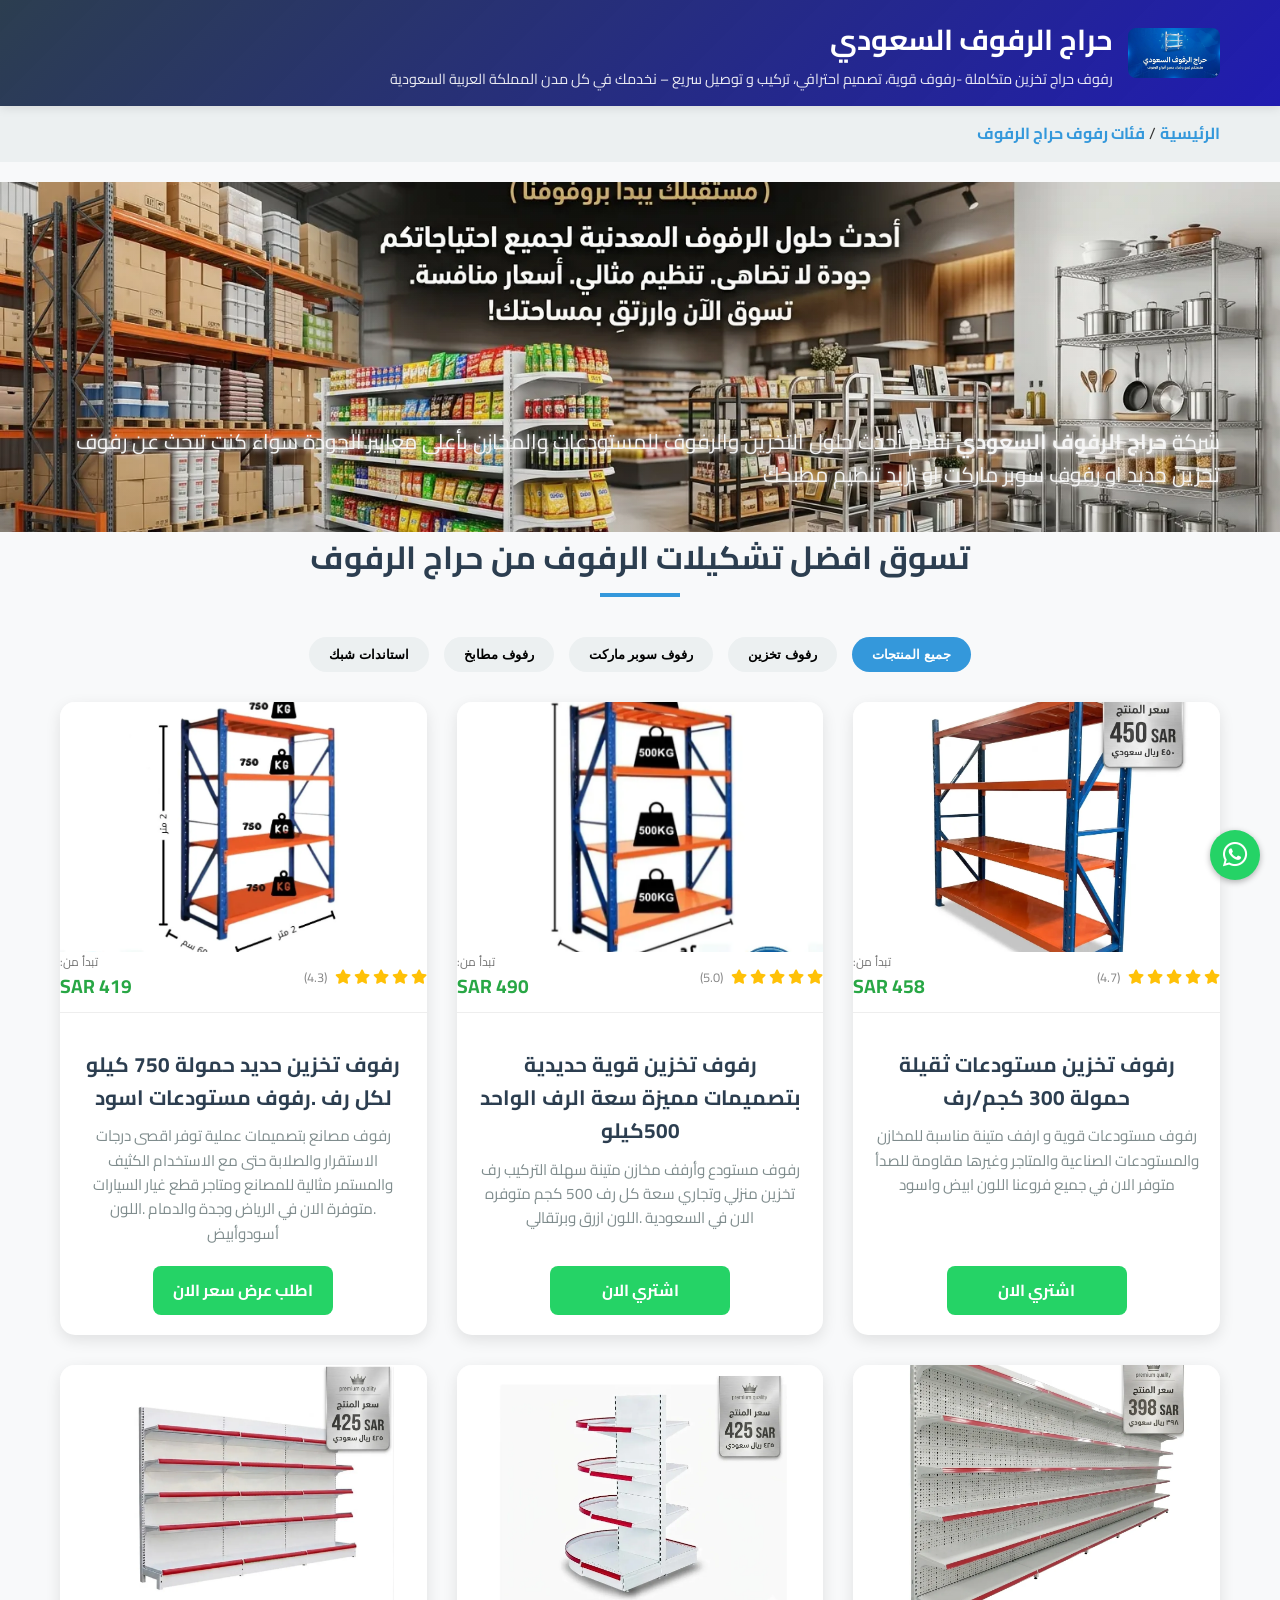
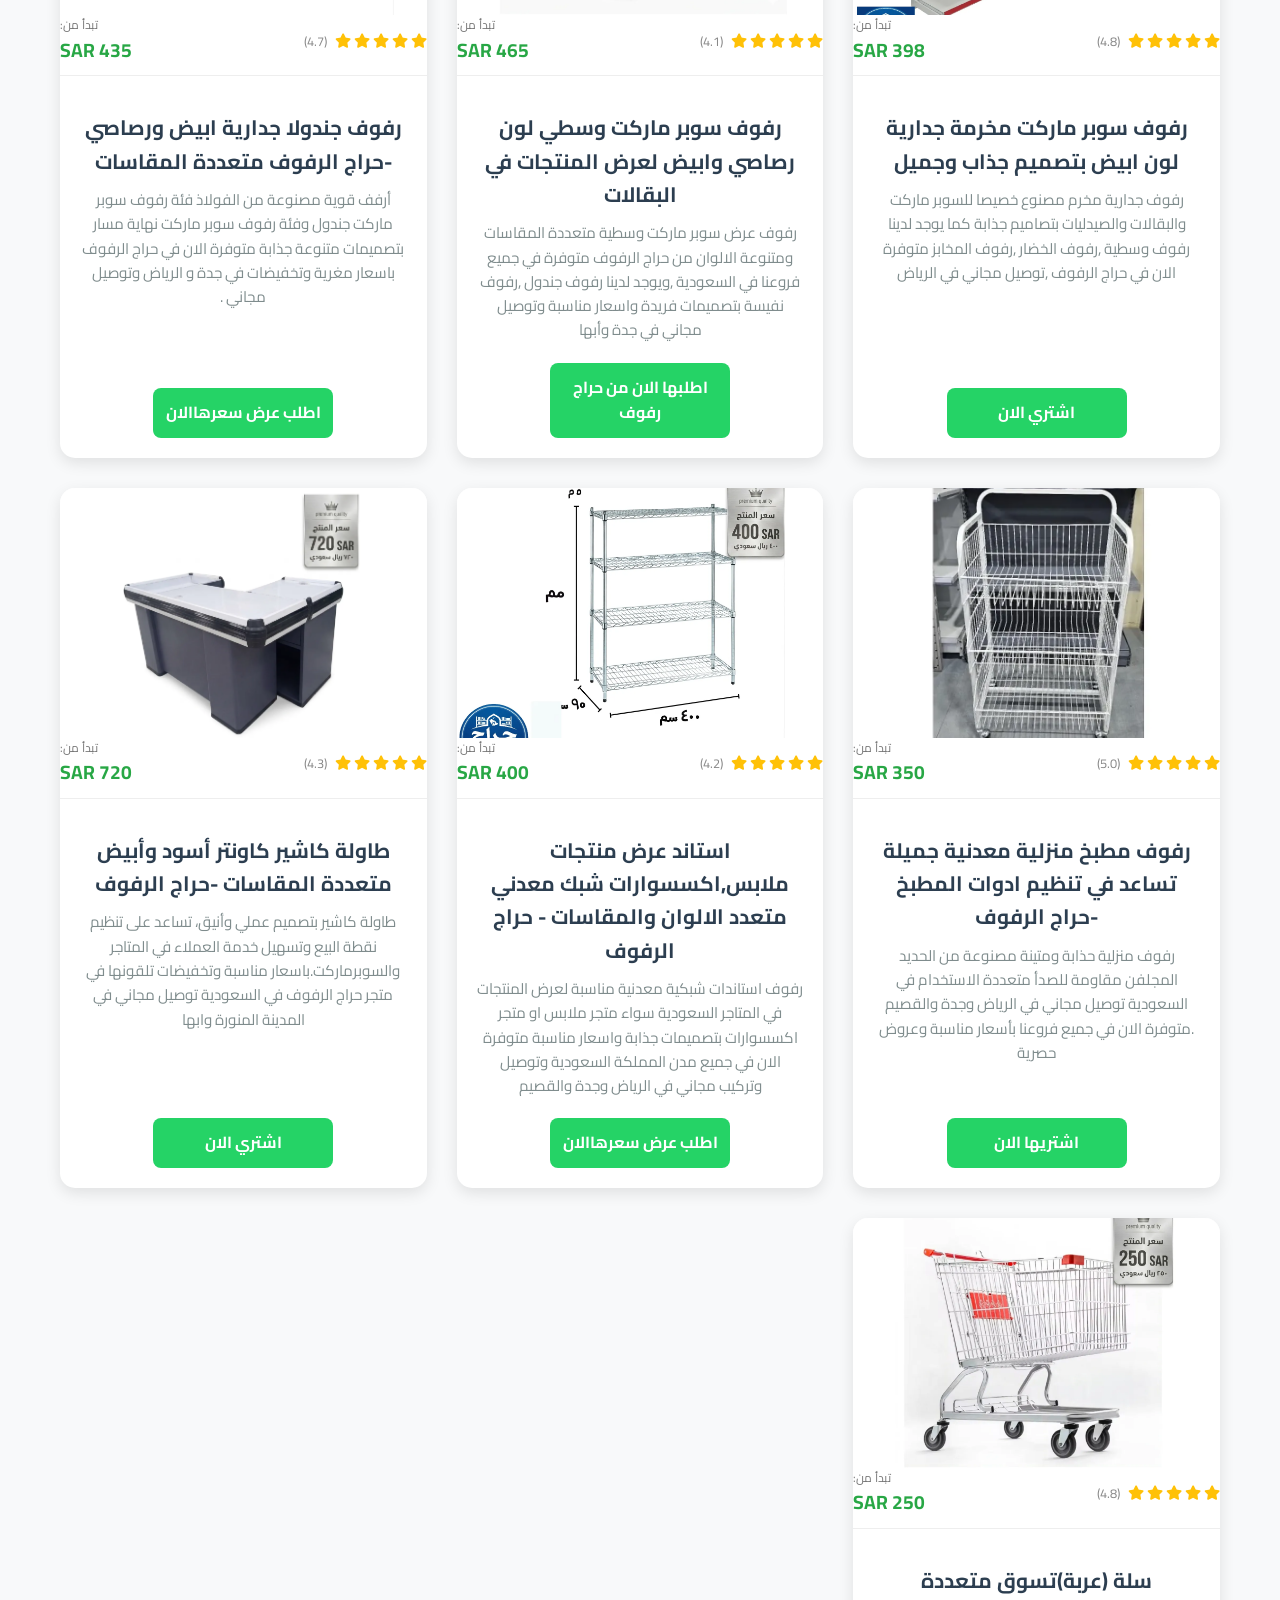
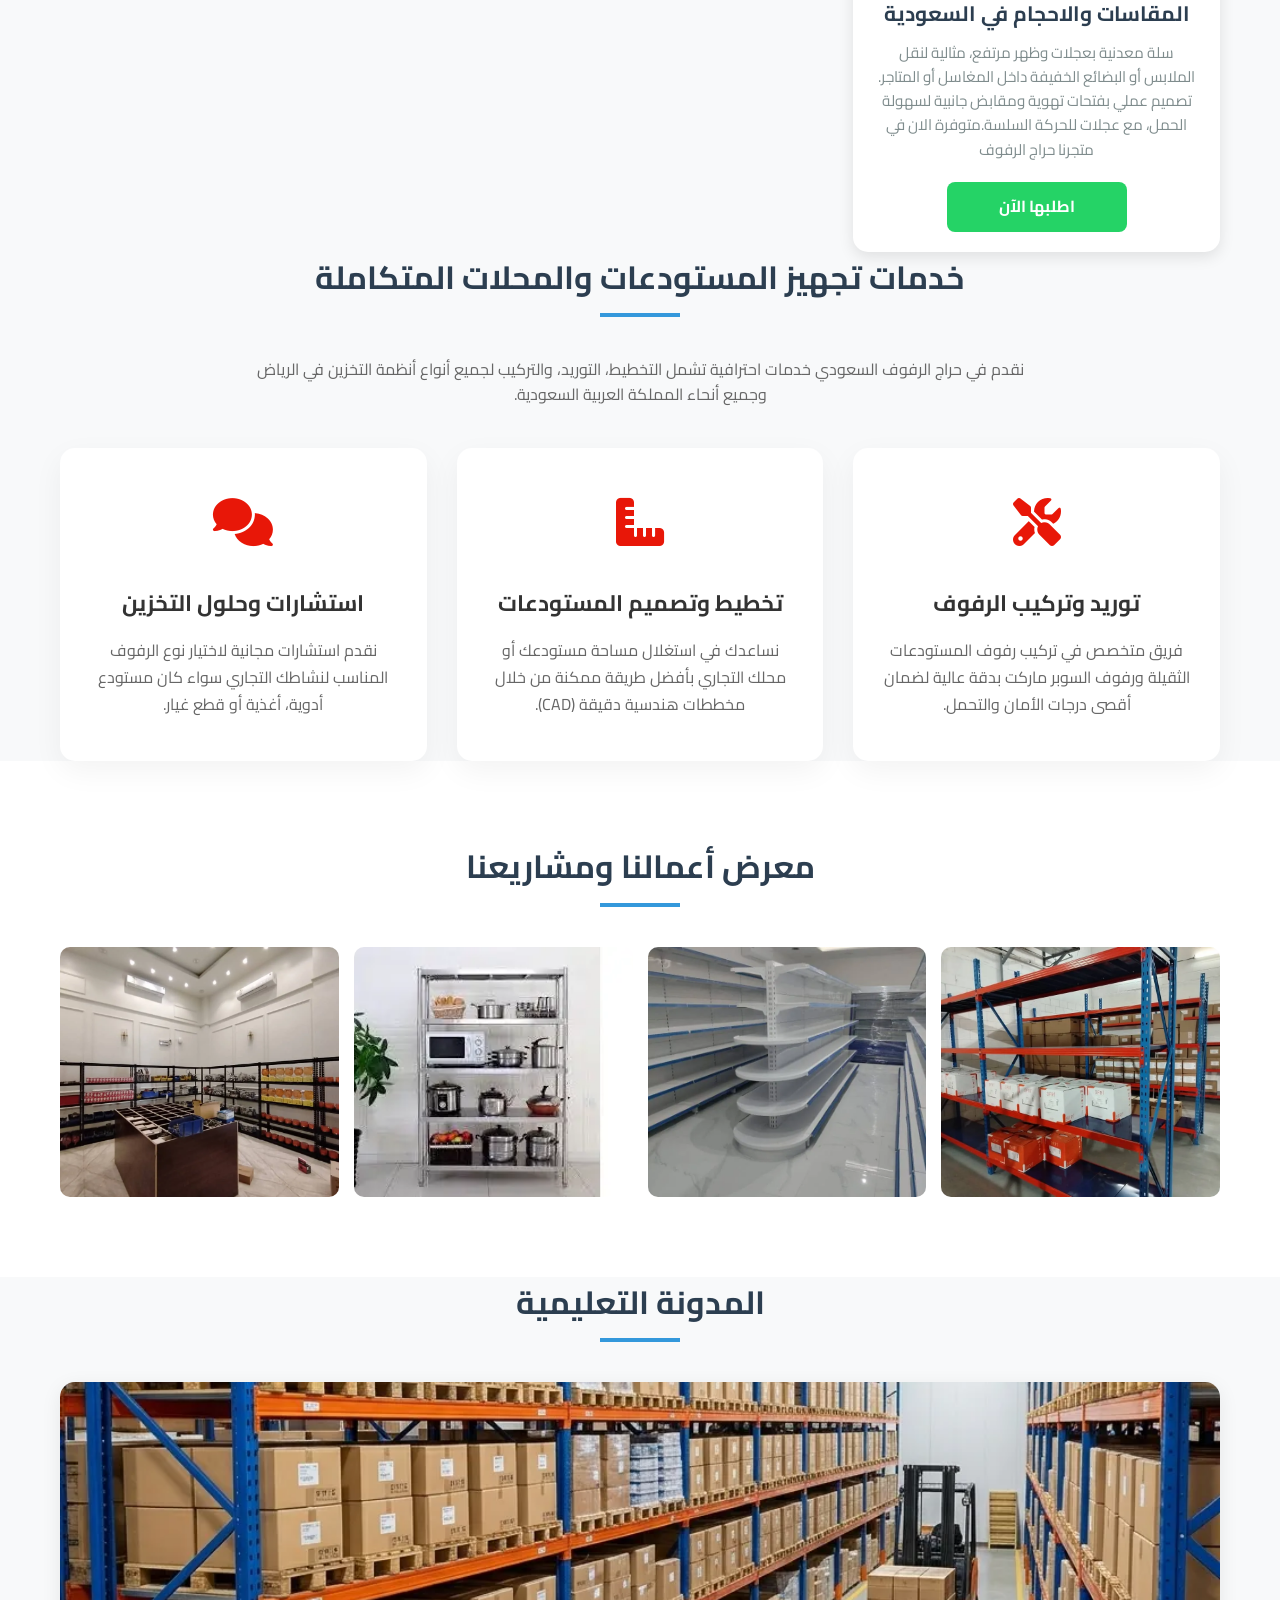
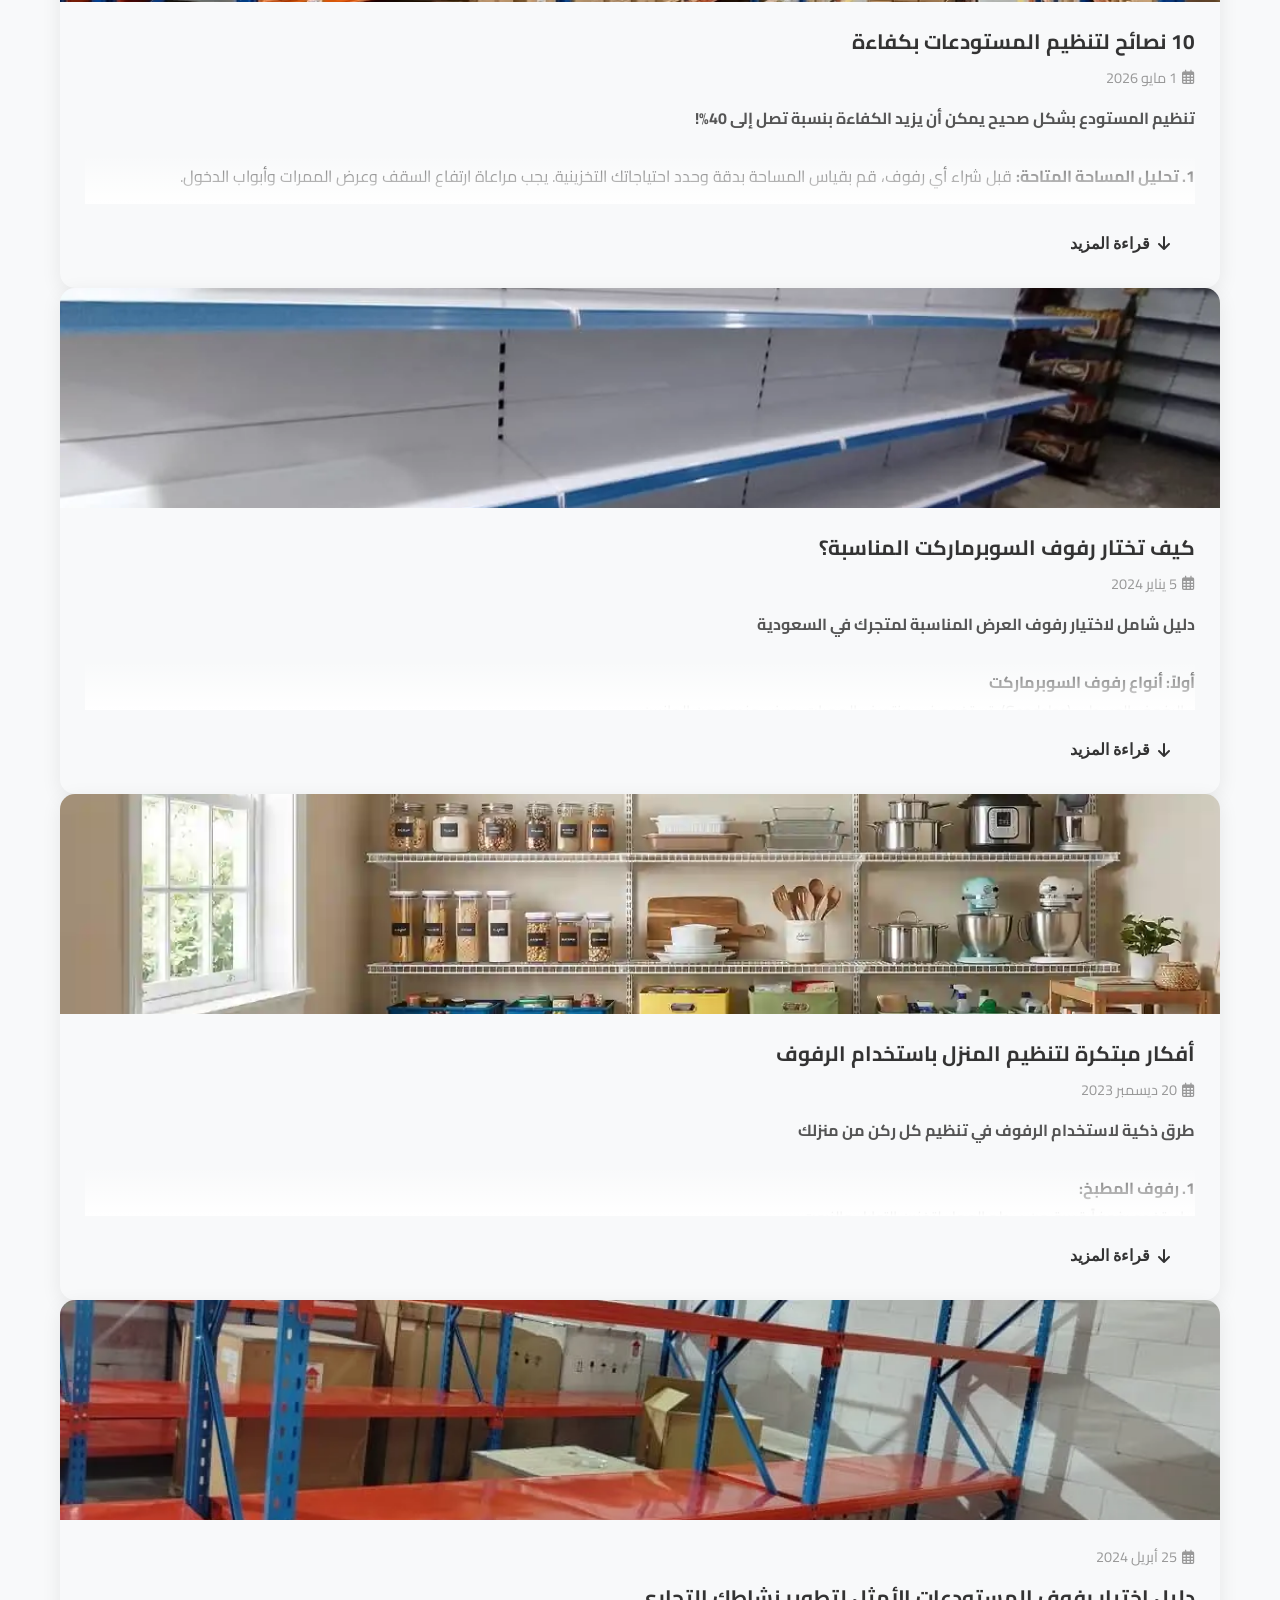
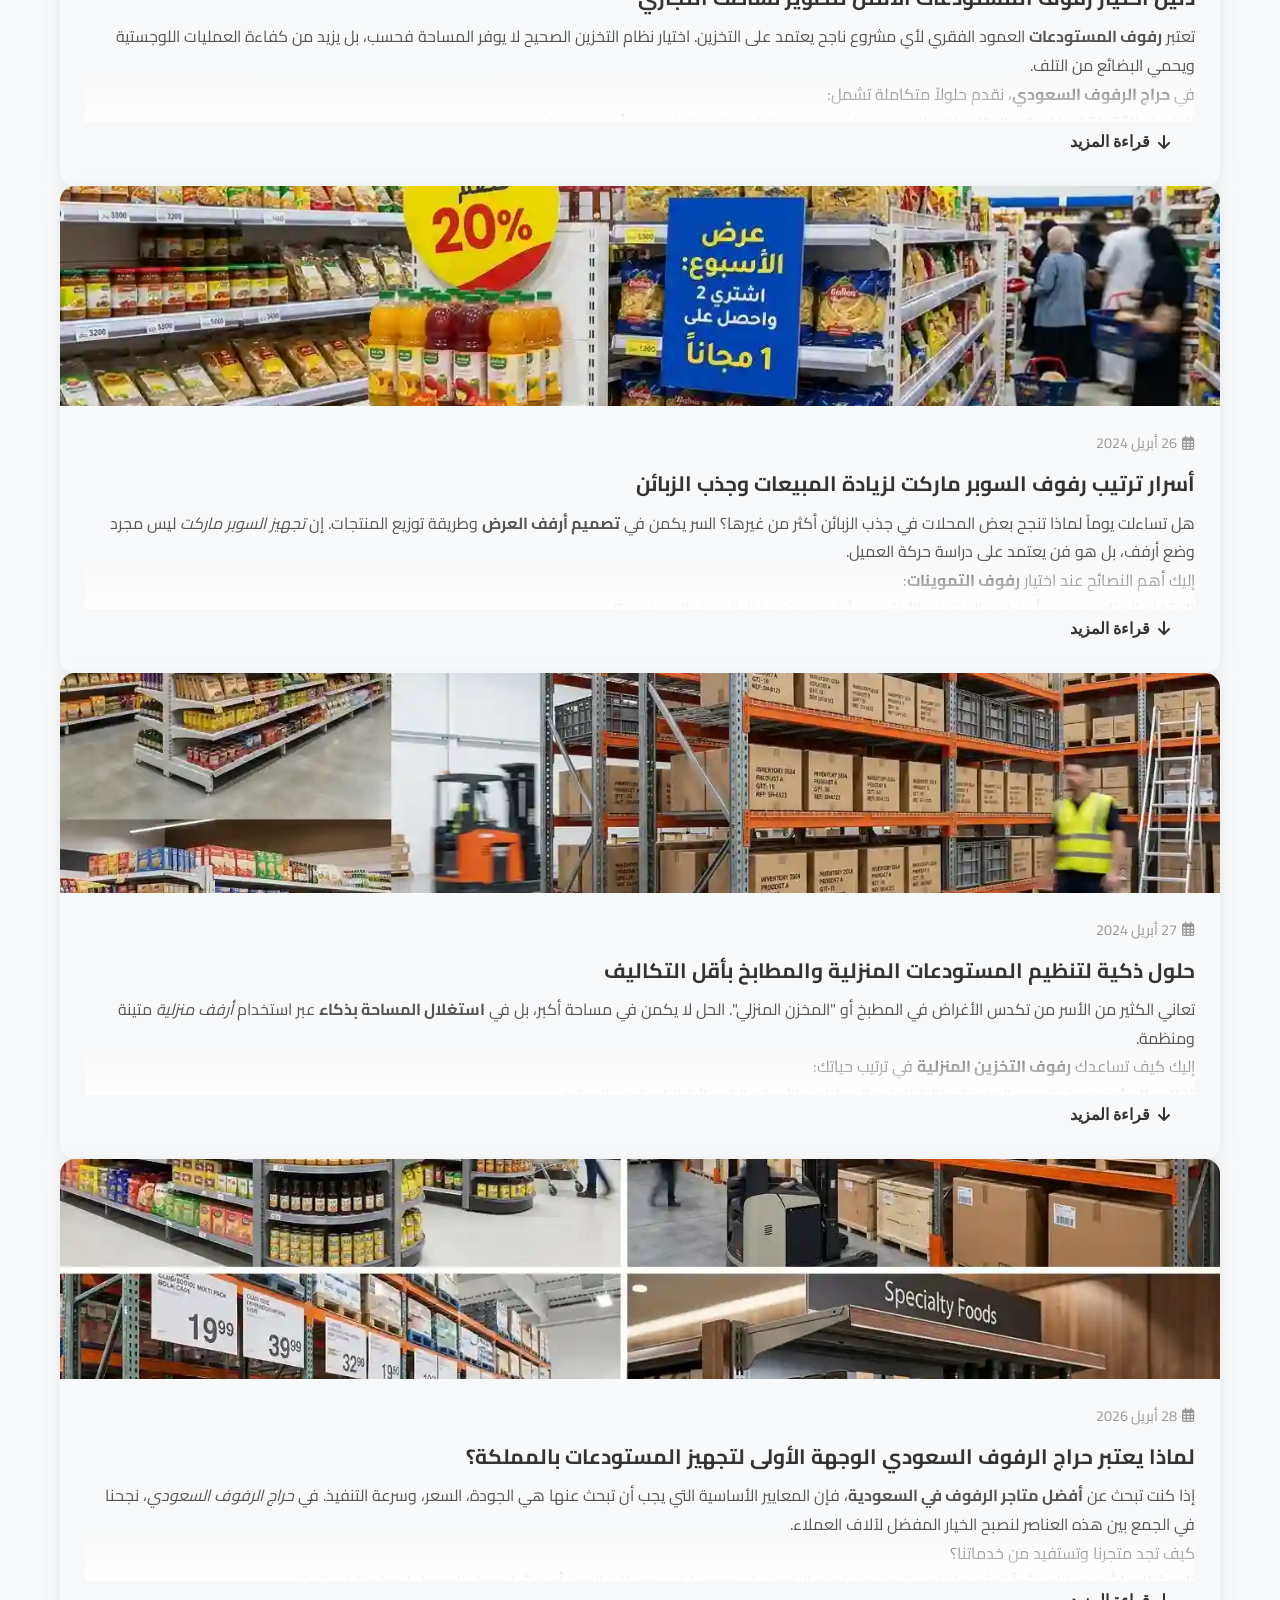
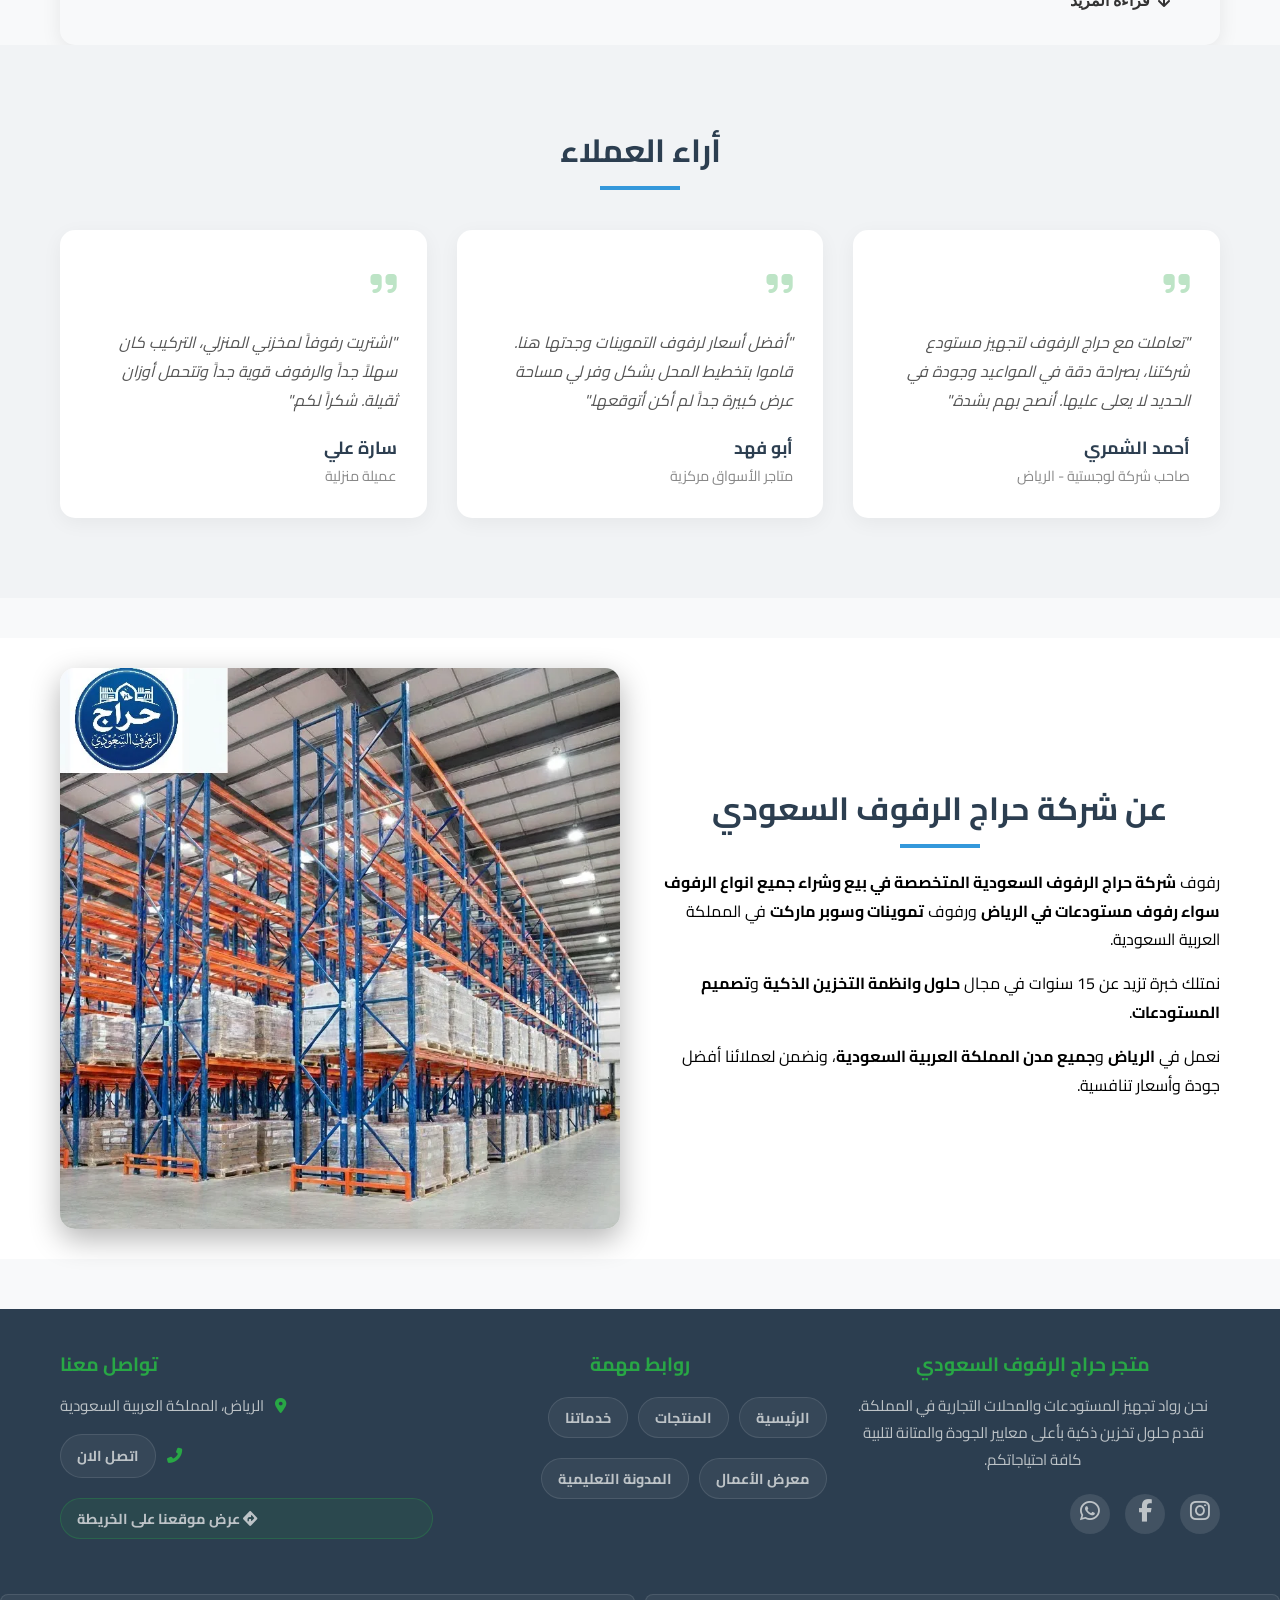
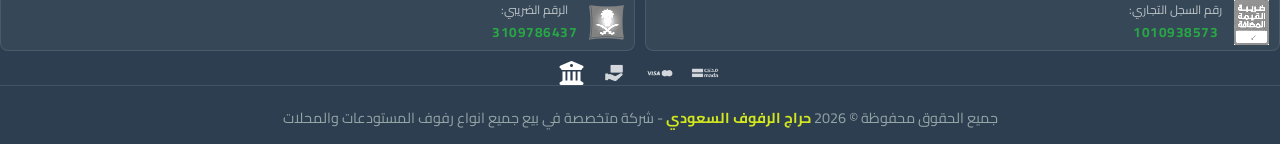
<file: index.html>
<!DOCTYPE html>

<html lang="ar" dir="rtl">
<!-- تم انشاء وتطوير هذا الموقع بواسطة المهندس Asam Hadi Tel 776615399  -->

<head>
  <meta charset="UTF-8">


  <meta name="viewport" content="width=device-width, initial-scale=1.0">


  <title>حراج الرفوف السعودي | لرفوف المستودعات و رفوف التموينات | رفوف تخزين احترافية</title>
  <meta name="description"
    content="حراج الرفوف السعودي - شركة متخصصة في رفوف المستودعات والتموينات. نوفر أنظمة تخزين مبتكرة، رفوف متينة، حلول تخزين ذكية. أسعار تنافسية وجودة عالية في الرياض والمملكة العربية السعودية.">
  <meta name="keywords"
    content=" haraj shelves،حراج الرفوف السعودي, رفوف جدة, رفوف الرياض, رفوف مستودعات, أنظمة تخزين, رفوف تخزين, رفوف تموينات مستودعات,رفوف عرض الرفوف الحديثة في السوبرماركت,حوامل عرض محل البقالة، رفوف البقالة، رفوف الجندول، شاشة عرض الرفوف في المتاجر الكبرى، حامل الجندول، الرف المعدني، رف العرض، إستانتيرياس، جندول سوبرماركت رف، معدات سوبر ماركت، حوامل حامل شاشة العرض للبيع بالتجزئة، رفوف متجر البقالة، بيع رفوف سوبر ماركت، حوامل عرض المتاجر، رفوف الجندول المعدني، بيع معدات السوبر ماركت، رفّ عرض إستانتيرياس، جندول البيع بالتجزئة، رفوف حراج ,عرض رفوف البقالة، رفوف سوبر ماركت للبيع  مستلزمات مخازن">
  <meta name="author" content="حراج الرفوف السعودي">

  <meta property="og:title" content="حراج الرفوف السعودي | رفوف مستودعات وتموينات احترافية">
  <meta property="og:description"
    content="حراج الرفوف السعودي - أفضل حلول التخزين والرفوف للمستودعات والمخازن في المملكة العربية السعودية">
  <meta property="og:type" content="website">
  <meta property="og:url" content="https://harajrfof-ksa.netlify.app">
  <meta property="og:image" content="https://harajrfof-ksa.netlify.app/images/haraj-shelves-saudi-logo.webp">
  <meta property="og:site_name" content="حراج الرفوف السعودي">
  <meta property="og:locale" content="ar_SA">


  <meta name="twitter:card" content="summary_large_image">
  <meta name="twitter:title" content="حراج الرفوف السعودي | لرفوف المستودعات والتموينات والمنازل">
  <meta name="twitter:description" content="أفضل انظمة تخزين والرفوف للمستودعات والمخازن في المملكة العربية السعودية">
  <meta name="twitter:image" content="https://harajrfof-ksa.netlify.app/images/haraj-shelves-saudi-logo.webp">


  <link rel="canonical" href="https://harajrfof-ksa.netlify.app/">



  <script type="application/ld+json">
{
  "@context": "https://schema.org",
  "@type": "Organization",
  "name": "حراج الرفوف السعودي",
  "description": "حراج الرفوف السعودي لرفوف المستودعات والمنازل والسوبر ماركت أنظمة رفوف المستودعات والمتاجر في المملكة العربية السعودية",
  "url": "https://harajrfof-ksa.netlify.app",
  "logo": "https://harajrfof-ksa.netlify.app/images/haraj-shelves-saudi-logo.webp",
  "image": "https://harajrfof-ksa.netlify.app/images/haraj-rfof-gondola-wall-shelving.webp",
  "telephone": "+966534879245",
  "email": "samhady477@gmail.com",
  "address": {
    "@type": "PostalAddress",
    "addressLocality": "الرياض",
    "addressRegion": "الرياض",
    "addressCountry": "SA"
  },
  "openingHours": "Sa-Th 08:00-17:00",
  "priceRange": "SAR",
  "areaServed": "المملكة العربية السعودية",
  "sameAs": [
    "https://www.instagram.com/lmbrtwrhdy?igsh=bjA3bHhyZ3pyanIz",
    "https://wa.me/966534879245"
  ]
}
</script>

  <script type="application/ld+json">
[
  {
    "@context": "https://schema.org/",
    "@type": "Product",
    "name": "رفوف تخزين مستودعات ثقيلة حمولة 300 كجم/رف",
    "image": "https://harajrfof-ksa.netlify.app/images/haraj-rfof-heavy-duty-warehouse-shelves-300kg.webp",
    "description": "رفوف مستودعات قوية وارفف متينة مناسبة للمخازن والمستودعات الصناعية والمتاجر، مقاومة للصدأ ومتوفرة باللونين الأبيض والأسود.",
    "brand": { "@type": "Brand", "name": "حراج الرفوف السعودي" },
    "aggregateRating": { "@type": "AggregateRating", "ratingValue": "4.7", "reviewCount": "94" },
    "offers": {
      "@type": "Offer",
      "priceCurrency": "SAR",
      "price": "458",
      "availability": "https://schema.org/InStock",
      "itemCondition": "https://schema.org/NewCondition",
      "priceValidUntil": "2026-12-31",
      "hasMerchantReturnPolicy": {
        "@type": "MerchantReturnPolicy",
        "applicableCountry": "SA",
        "returnPolicyCategory": "https://schema.org/MerchantReturnFiniteReturnWindow",
        "merchantReturnDays": 7,
        "returnFees": "https://schema.org/FreeReturn",
        "returnMethod": "https://schema.org/ReturnByMail"
      },
      "shippingDetails": {
        "@type": "OfferShippingDetails",
        "shippingRate": { "@type": "MonetaryAmount", "value": 0, "currency": "SAR" },
        "shippingDestination": { "@type": "DefinedRegion", "addressCountry": "SA" },
        "deliveryTime": {
          "@type": "ShippingDeliveryTime",
          "handlingTime": { "@type": "QuantitativeValue", "minValue": 0, "maxValue": 1, "unitCode": "d" },
          "transitTime": { "@type": "QuantitativeValue", "minValue": 1, "maxValue": 3, "unitCode": "d" }
        }
      }
    }
  },
  {
    "@context": "https://schema.org/",
    "@type": "Product",
    "name": "رفوف تخزين قوية حديدية سعة الرف الواحد 500كيلو",
    "image": "https://harajrfof-ksa.netlify.app/images/haraj-rfof-industrial-iron-racks-500kg.webp",
    "description": "رفوف مستودع وأرفف مخازن متينة سهلة التركيب رف تخزين منزلي وتجاري سعة كل رف 500 كجم متوفره الان في السعودية باللونين الأزرق والبرتقالي.",
    "brand": { "@type": "Brand", "name": "حراج الرفوف السعودي" },
    "aggregateRating": { "@type": "AggregateRating", "ratingValue": "5.0", "reviewCount": "120" },
    "offers": {
      "@type": "Offer",
      "priceCurrency": "SAR",
      "price": "490",
      "availability": "https://schema.org/InStock",
      "itemCondition": "https://schema.org/NewCondition",
      "priceValidUntil": "2026-12-31",
      "hasMerchantReturnPolicy": {
        "@type": "MerchantReturnPolicy",
        "applicableCountry": "SA",
        "returnPolicyCategory": "https://schema.org/MerchantReturnFiniteReturnWindow",
        "merchantReturnDays": 7,
        "returnFees": "https://schema.org/FreeReturn",
        "returnMethod": "https://schema.org/ReturnByMail"
      },
      "shippingDetails": {
        "@type": "OfferShippingDetails",
        "shippingRate": { "@type": "MonetaryAmount", "value": 0, "currency": "SAR" },
        "shippingDestination": { "@type": "DefinedRegion", "addressCountry": "SA" },
        "deliveryTime": {
          "@type": "ShippingDeliveryTime",
          "handlingTime": { "@type": "QuantitativeValue", "minValue": 0, "maxValue": 1, "unitCode": "d" },
          "transitTime": { "@type": "QuantitativeValue", "minValue": 1, "maxValue": 3, "unitCode": "d" }
        }
      }
    }
  },
  {
    "@context": "https://schema.org/",
    "@type": "Product",
    "name": "رفوف تخزين حديد حمولة 750 كيلو لكل رف",
    "image": "https://harajrfof-ksa.netlify.app/images/haraj-rfof-industrial-shelving-750kg.webp",
    "description": "رفوف مصانع بتصميمات عملية توفر اقصى درجات الاستقرار والصلابة مثالية للمصانع ومتاجر قطع الغيار. متوفرة باللون الأسود والأبيض.",
    "brand": { "@type": "Brand", "name": "حراج الرفوف السعودي" },
    "aggregateRating": { "@type": "AggregateRating", "ratingValue": "4.3", "reviewCount": "65" },
    "offers": {
      "@type": "Offer",
      "priceCurrency": "SAR",
      "price": "419",
      "availability": "https://schema.org/InStock",
      "itemCondition": "https://schema.org/NewCondition",
      "priceValidUntil": "2026-12-31",
      "hasMerchantReturnPolicy": {
        "@type": "MerchantReturnPolicy",
        "applicableCountry": "SA",
        "returnPolicyCategory": "https://schema.org/MerchantReturnFiniteReturnWindow",
        "merchantReturnDays": 7,
        "returnFees": "https://schema.org/FreeReturn",
        "returnMethod": "https://schema.org/ReturnByMail"
      },
      "shippingDetails": {
        "@type": "OfferShippingDetails",
        "shippingRate": { "@type": "MonetaryAmount", "value": 0, "currency": "SAR" },
        "shippingDestination": { "@type": "DefinedRegion", "addressCountry": "SA" },
        "deliveryTime": {
          "@type": "ShippingDeliveryTime",
          "handlingTime": { "@type": "QuantitativeValue", "minValue": 0, "maxValue": 1, "unitCode": "d" },
          "transitTime": { "@type": "QuantitativeValue", "minValue": 1, "maxValue": 3, "unitCode": "d" }
        }
      }
    }
  },
  {
    "@context": "https://schema.org/",
    "@type": "Product",
    "name": "رفوف سوبر ماركت مخرمة جدارية لون ابيض",
    "image": "https://harajrfof-ksa.netlify.app/images/haraj-rfof-perforated-supermarket-shelves.webp",
    "description": "رفوف جدارية مخرمة خصيصاً للسوبر ماركت والبقالات والصيدليات بتصميم جذاب. توصيل مجاني في الرياض.",
    "brand": { "@type": "Brand", "name": "حراج الرفوف السعودي" },
    "aggregateRating": { "@type": "AggregateRating", "ratingValue": "4.8", "reviewCount": "110" },
    "offers": {
      "@type": "Offer",
      "priceCurrency": "SAR",
      "price": "398",
      "availability": "https://schema.org/InStock",
      "priceValidUntil": "2026-12-31",
      "hasMerchantReturnPolicy": {
        "@type": "MerchantReturnPolicy",
        "applicableCountry": "SA",
        "returnPolicyCategory": "https://schema.org/MerchantReturnFiniteReturnWindow",
        "merchantReturnDays": 7,
        "returnFees": "https://schema.org/FreeReturn",
        "returnMethod": "https://schema.org/ReturnByMail"
      },
      "shippingDetails": {
        "@type": "OfferShippingDetails",
        "shippingRate": { "@type": "MonetaryAmount", "value": 0, "currency": "SAR" },
        "shippingDestination": { "@type": "DefinedRegion", "addressCountry": "SA" },
        "deliveryTime": {
          "@type": "ShippingDeliveryTime",
          "handlingTime": { "@type": "QuantitativeValue", "minValue": 0, "maxValue": 1, "unitCode": "d" },
          "transitTime": { "@type": "QuantitativeValue", "minValue": 1, "maxValue": 3, "unitCode": "d" }
        }
      }
    }
  },
  {
    "@context": "https://schema.org/",
    "@type": "Product",
    "name": "رفوف سوبر ماركت وسطي لون رصاصي وابيض",
    "image": "https://harajrfof-ksa.netlify.app/images/haraj-rfof-island-display-racks-grey.webp",
    "description": "رفوف عرض سوبر ماركت وسطية متعددة المقاسات ومتنوعة الالوان. توصيل مجاني في جدة وأبها.",
    "brand": { "@type": "Brand", "name": "حراج الرفوف السعودي" },
    "aggregateRating": { "@type": "AggregateRating", "ratingValue": "4.1", "reviewCount": "42" },
    "offers": {
      "@type": "Offer",
      "priceCurrency": "SAR",
      "price": "465",
      "availability": "https://schema.org/InStock",
      "priceValidUntil": "2026-12-31",
      "hasMerchantReturnPolicy": {
        "@type": "MerchantReturnPolicy",
        "applicableCountry": "SA",
        "returnPolicyCategory": "https://schema.org/MerchantReturnFiniteReturnWindow",
        "merchantReturnDays": 7,
        "returnFees": "https://schema.org/FreeReturn",
        "returnMethod": "https://schema.org/ReturnByMail"
      },
      "shippingDetails": {
        "@type": "OfferShippingDetails",
        "shippingRate": { "@type": "MonetaryAmount", "value": 0, "currency": "SAR" },
        "shippingDestination": { "@type": "DefinedRegion", "addressCountry": "SA" },
        "deliveryTime": {
          "@type": "ShippingDeliveryTime",
          "handlingTime": { "@type": "QuantitativeValue", "minValue": 0, "maxValue": 1, "unitCode": "d" },
          "transitTime": { "@type": "QuantitativeValue", "minValue": 1, "maxValue": 3, "unitCode": "d" }
        }
      }
    }
  },
  {
    "@context": "https://schema.org/",
    "@type": "Product",
    "name": "رفوف جندولا جدارية ابيض ورصاصي متعددة المقاسات",
    "image": "https://harajrfof-ksa.netlify.app/images/haraj-rfof-gondola-wall-shelving.webp",
    "description": "أرفف قوية مصنوعة من الفولاذ فئة رفوف سوبر ماركت جندول بتصميمات متنوعة. توصيل مجاني في جدة والرياض.",
    "brand": { "@type": "Brand", "name": "حراج الرفوف السعودي" },
    "aggregateRating": { "@type": "AggregateRating", "ratingValue": "4.7", "reviewCount": "78" },
    "offers": {
      "@type": "Offer",
      "priceCurrency": "SAR",
      "price": "435",
      "availability": "https://schema.org/InStock",
      "priceValidUntil": "2026-12-31",
      "hasMerchantReturnPolicy": {
        "@type": "MerchantReturnPolicy",
        "applicableCountry": "SA",
        "returnPolicyCategory": "https://schema.org/MerchantReturnFiniteReturnWindow",
        "merchantReturnDays": 7,
        "returnFees": "https://schema.org/FreeReturn",
        "returnMethod": "https://schema.org/ReturnByMail"
      },
      "shippingDetails": {
        "@type": "OfferShippingDetails",
        "shippingRate": { "@type": "MonetaryAmount", "value": 0, "currency": "SAR" },
        "shippingDestination": { "@type": "DefinedRegion", "addressCountry": "SA" },
        "deliveryTime": {
          "@type": "ShippingDeliveryTime",
          "handlingTime": { "@type": "QuantitativeValue", "minValue": 0, "maxValue": 1, "unitCode": "d" },
          "transitTime": { "@type": "QuantitativeValue", "minValue": 1, "maxValue": 3, "unitCode": "d" }
        }
      }
    }
  },
  {
    "@context": "https://schema.org/",
    "@type": "Product",
    "name": "رفوف مطبخ منزلية معدنية لتنظيم ادوات المطبخ",
    "image": "https://harajrfof-ksa.netlify.app/images/haraj-rfof-metal-kitchen-storage-shelves.webp",
    "description": "رفوف منزلية جذابة ومتينة مصنوعة من الحديد المجلفن مقاومة للصدأ. توصيل مجاني في الرياض وجدة والقصيم.",
    "brand": { "@type": "Brand", "name": "حراج الرفوف السعودي" },
    "aggregateRating": { "@type": "AggregateRating", "ratingValue": "5.0", "reviewCount": "55" },
    "offers": {
      "@type": "Offer",
      "priceCurrency": "SAR",
      "price": "350",
      "availability": "https://schema.org/InStock",
      "priceValidUntil": "2026-12-31",
      "hasMerchantReturnPolicy": {
        "@type": "MerchantReturnPolicy",
        "applicableCountry": "SA",
        "returnPolicyCategory": "https://schema.org/MerchantReturnFiniteReturnWindow",
        "merchantReturnDays": 7,
        "returnFees": "https://schema.org/FreeReturn",
        "returnMethod": "https://schema.org/ReturnByMail"
      },
      "shippingDetails": {
        "@type": "OfferShippingDetails",
        "shippingRate": { "@type": "MonetaryAmount", "value": 0, "currency": "SAR" },
        "shippingDestination": { "@type": "DefinedRegion", "addressCountry": "SA" },
        "deliveryTime": {
          "@type": "ShippingDeliveryTime",
          "handlingTime": { "@type": "QuantitativeValue", "minValue": 0, "maxValue": 1, "unitCode": "d" },
          "transitTime": { "@type": "QuantitativeValue", "minValue": 1, "maxValue": 3, "unitCode": "d" }
        }
      }
    }
  },
  {
    "@context": "https://schema.org/",
    "@type": "Product",
    "name": "استاند عرض منتجات ملابس واكسسوارات شبك معدني",
    "image": "https://harajrfof-ksa.netlify.app/images/haraj-rfof-wire-mesh-display-stand.webp",
    "description": "رفوف استاندات شبكية معدنية مناسبة لعرض المنتجات في المتاجر. توصيل وتركيب مجاني في الرياض وجدة والقصيم.",
    "brand": { "@type": "Brand", "name": "حراج الرفوف السعودي" },
    "aggregateRating": { "@type": "AggregateRating", "ratingValue": "4.2", "reviewCount": "39" },
    "offers": {
      "@type": "Offer",
      "priceCurrency": "SAR",
      "price": "400",
      "availability": "https://schema.org/InStock",
      "priceValidUntil": "2026-12-31",
      "hasMerchantReturnPolicy": {
        "@type": "MerchantReturnPolicy",
        "applicableCountry": "SA",
        "returnPolicyCategory": "https://schema.org/MerchantReturnFiniteReturnWindow",
        "merchantReturnDays": 7,
        "returnFees": "https://schema.org/FreeReturn",
        "returnMethod": "https://schema.org/ReturnByMail"
      },
      "shippingDetails": {
        "@type": "OfferShippingDetails",
        "shippingRate": { "@type": "MonetaryAmount", "value": 0, "currency": "SAR" },
        "shippingDestination": { "@type": "DefinedRegion", "addressCountry": "SA" },
        "deliveryTime": {
          "@type": "ShippingDeliveryTime",
          "handlingTime": { "@type": "QuantitativeValue", "minValue": 0, "maxValue": 1, "unitCode": "d" },
          "transitTime": { "@type": "QuantitativeValue", "minValue": 1, "maxValue": 3, "unitCode": "d" }
        }
      }
    }
  },
  {
    "@context": "https://schema.org/",
    "@type": "Product",
    "name": "طاولة كاشير كاونتر أسود وأبيض متعددة المقاسات",
    "image": "https://harajrfof-ksa.netlify.app/images/haraj-rfof-retail-checkout-counter-table.webp",
    "description": "طاولة كاشير بتصميم عملي وأنيق لتنظيم نقطة البيع. توصيل مجاني في المدينة المنورة وأبها.",
    "brand": { "@type": "Brand", "name": "حراج الرفوف السعودي" },
    "aggregateRating": { "@type": "AggregateRating", "ratingValue": "4.3", "reviewCount": "28" },
    "offers": {
      "@type": "Offer",
      "priceCurrency": "SAR",
      "price": "720",
      "availability": "https://schema.org/InStock",
      "priceValidUntil": "2026-12-31",
      "hasMerchantReturnPolicy": {
        "@type": "MerchantReturnPolicy",
        "applicableCountry": "SA",
        "returnPolicyCategory": "https://schema.org/MerchantReturnFiniteReturnWindow",
        "merchantReturnDays": 7,
        "returnFees": "https://schema.org/FreeReturn",
        "returnMethod": "https://schema.org/ReturnByMail"
      },
      "shippingDetails": {
        "@type": "OfferShippingDetails",
        "shippingRate": { "@type": "MonetaryAmount", "value": 0, "currency": "SAR" },
        "shippingDestination": { "@type": "DefinedRegion", "addressCountry": "SA" },
        "deliveryTime": {
          "@type": "ShippingDeliveryTime",
          "handlingTime": { "@type": "QuantitativeValue", "minValue": 0, "maxValue": 1, "unitCode": "d" },
          "transitTime": { "@type": "QuantitativeValue", "minValue": 1, "maxValue": 3, "unitCode": "d" }
        }
      }
    }
  },
  {
    "@context": "https://schema.org/",
    "@type": "Product",
    "name": "عربة تسوق معدنية متعددة المقاسات والأحجام",
    "image": "https://harajrfof-ksa.netlify.app/images/haraj-rfof-metal-shopping-trolley-cart.webp",
    "description": "سلة معدنية بعجلات وظهر مرتفع مثالية لنقل البضائع. تصميم عملي بفتحات تهوية وعجلات للحركة السلسة.",
    "brand": { "@type": "Brand", "name": "حراج الرفوف السعودي" },
    "aggregateRating": { "@type": "AggregateRating", "ratingValue": "4.8", "reviewCount": "82" },
    "offers": {
      "@type": "Offer",
      "priceCurrency": "SAR",
      "price": "250",
      "availability": "https://schema.org/InStock",
      "priceValidUntil": "2026-12-31",
      "hasMerchantReturnPolicy": {
        "@type": "MerchantReturnPolicy",
        "applicableCountry": "SA",
        "returnPolicyCategory": "https://schema.org/MerchantReturnFiniteReturnWindow",
        "merchantReturnDays": 7,
        "returnFees": "https://schema.org/FreeReturn",
        "returnMethod": "https://schema.org/ReturnByMail"
      },
      "shippingDetails": {
        "@type": "OfferShippingDetails",
        "shippingRate": { "@type": "MonetaryAmount", "value": 0, "currency": "SAR" },
        "shippingDestination": { "@type": "DefinedRegion", "addressCountry": "SA" },
        "deliveryTime": {
          "@type": "ShippingDeliveryTime",
          "handlingTime": { "@type": "QuantitativeValue", "minValue": 0, "maxValue": 1, "unitCode": "d" },
          "transitTime": { "@type": "QuantitativeValue", "minValue": 1, "maxValue": 3, "unitCode": "d" }
        }
      }
    }
  }
]
</script>

  <script type="application/ld+json">
{
  "@context": "https://schema.org",
  "@type": "Blog",
  "name": "مدونة حراج الرفوف السعودي التعليمية",
  "description": "دليل شامل وحلول ذكية لتنظيم المستودعات، تجهيز السوبر ماركت، وتنظيم المخازن المنزلية في السعودية.",
  "publisher": {
    "@type": "Organization",
    "name": "حراج الرفوف السعودي",
    "url": "https://harajrfof-ksa.netlify.app",
    "logo": {
      "@type": "ImageObject",
      "url": "https://harajrfof-ksa.netlify.app/images/haraj-shelves-saudi-logo.webp"
    }
  },
  "blogPost": [
    {
      "@type": "BlogPosting",
      "headline": "10 نصائح لتنظيم المستودعات بكفاءة",
      "datePublished": "2026-05-20T09:00:00+03:00",
      "dateModified": "2026-05-20T09:00:00+03:00",
      "image": "https://harajrfof-ksa.netlify.app/images/haraj-rfof-saudi-warehouse-shelving-riyadh.webp",
      "articleBody": "تنظيم المستودع بشكل صحيح يمكن أن يزيد الكفاءة بنسبة تصل إلى 40%! 1. تحليل المساحة المتاحة: قبل شراء أي رفوف، قم بقياس المساحة بدقة. 2. اختيار نظام التخزين المناسب: مثل الرفوف الثابتة والمتحركة. 3. تخصيص مناطق محددة: استلام، تخزين، تجهيز، شحن. 4. استخدام الأرفف المناسبة للوزن: رفوف مجلفنة مقاومة للرطوبة. 5. تطبيق نظام FIFO: الوارد أولاً يخرج أولاً. 6. الترقيم والتصنيف: استخدام الباركود. 7. الإضاءة الجيدة: استخدام إضاءة LED. 8. التهوية المناسبة: لحماية المنتجات في مناخ السعودية. 9. الصيانة الدورية: فحص سلامة البراغي والمسامير. 10. تدريب العمال: على التخزين الآمن. خلاصة: تنظيم المستودع ضرورة لنجاح أي عمل تجاري في السعودية.",
      "author": {
        "@type": "Organization",
        "name": "حراج الرفوف السعودي",
        "url": "https://harajrfof-ksa.netlify.app/#blog"
      }
    },
    {
      "@type": "BlogPosting",
      "headline": "كيف تختار رفوف السوبرماركت المناسبة؟",
      "datePublished": "2024-01-05T10:00:00+03:00",
      "dateModified": "2024-01-05T10:00:00+03:00",
      "image": "https://harajrfof-ksa.netlify.app/images/haraj-rfof-saudi-display-shelves-madinah.webp",
      "articleBody": "دليل شامل لاختيار رفوف العرض المناسبة لمتجرك في السعودية. أولاً: أنواع رفوف السوبرماركت: الرفوف الوسطى (Gondolas)، الرفوف الحائطية (Wall Shelves)، رفوف نهاية الممرات (End Caps)، رفوف الخضار والفواكه، ورفوف المجمدات. ثانياً: عوامل يجب مراعاتها: مساحة المحل، نوع المنتجات، المواد المصنعة، التصميم والديكور، والميزانية. ثالثاً: نصائح للتوزيع الأمثل: المنتجات الأكثر مبيعاً في مستوى العين، الثقيلة في الأسفل، ترك مسافات 80-100 سم. رابعاً: الصيانة والعناية: تنظيف يومي وفحص دوري. خامساً: تجارب ناجحة في السعودية في الرياض وجدة والدمام. الخلاصة: اختيار الرفوف المناسبة يحسن تجربة التسوق ويزيد المبيعات.",
      "author": {
        "@type": "Organization",
        "name": "حراج الرفوف السعودي",
        "url": "https://harajrfof-ksa.netlify.app/#blog"
      }
    },
    {
      "@type": "BlogPosting",
      "headline": "أفكار مبتكرة لتنظيم المنزل باستخدام الرفوف",
      "datePublished": "2023-12-20T11:00:00+03:00",
      "dateModified": "2023-12-20T11:00:00+03:00",
      "image": "https://harajrfof-ksa.netlify.app/images/afkar-letanazem-elmanzel-shelves-harajsaudi.webp",
      "articleBody": "طرق ذكية لاستخدام الرفوف في تنظيم كل ركن من منزلك. 1. رفوف المطبخ: للتوابل والزيوت ورفوف زاوية. 2. رفوف غرفة المعيشة: للكتب والتحف ورفوف عائمة. 3. رفوف غرف النوم: جانبية وللأحذية. 4. رفوف الحمام: فوق المرحاض ومقاومة للرطوبة. 5. رفوف غرفة الغسيل: فوق الغسالة والنشافة. 6. رفوف المخزن (المؤن): رفوف عميقة وسلكية للتهوية. 7. أفكار إبداعية: إضاءة LED وصناديق ملونة. نصائح مهمة للمنازل السعودية: استخدام رفوف مقاومة للرطوبة وتصاميم تتناسب مع الديكور العربي المعاصر.",
      "author": {
        "@type": "Organization",
        "name": "حراج الرفوف السعودي",
        "url": "https://harajrfof-ksa.netlify.app/#blog"
      }
    },
    {
      "@type": "BlogPosting",
      "headline": "دليل اختيار رفوف المستودعات الأمثل لتطوير نشاطك التجاري",
      "datePublished": "2024-04-25T12:00:00+03:00",
      "dateModified": "2024-04-25T12:00:00+03:00",
      "image": "https://harajrfof-ksa.netlify.app/images/heavy-duty-industrial-racking-saudi.webp",
      "articleBody": "تعتبر رفوف المستودعات العمود الفقري لأي مشروع ناجح يعتمد على التخزين. اختيار نظام التخزين الصحيح يوفر المساحة ويزيد الكفاءة. في حراج الرفوف السعودي نقدم الرفوف الثقيلة (Pallet Racking)، الرفوف المتوسطة والخفيفة، وأنظمة التخزين الذكية. عند تجهيز مستودعات في الرياض يجب التأكد من جودة الحديد والطلاء المقاوم للرطوبة والصدأ لضمان استدامة الرفوف.",
      "author": {
        "@type": "Organization",
        "name": "حراج الرفوف السعودي",
        "url": "https://harajrfof-ksa.netlify.app/#blog"
      }
    },
    {
      "@type": "BlogPosting",
      "headline": "أسرار ترتيب رفوف السوبر ماركت لزيادة المبيعات وجذب الزبائن",
      "datePublished": "2024-04-26T13:00:00+03:00",
      "dateModified": "2024-04-26T13:00:00+03:00",
      "image": "https://harajrfof-ksa.netlify.app/images/supermarket-shelves-to-increase-sales-sa.webp",
      "articleBody": "تجهيز السوبر ماركت ليس مجرد وضع أرفف، بل هو فن يعتمد على دراسة حركة العميل. أهم النصائح: الارتفاع المناسب (مستوى العين)، تنسيق الزوايا (End Caps)، الإضاءة واللون (الأبيض والرمادي للاتساع). نوفر في حراج الرفوف السعودي أرفف محلات تتميز بالمتانة وسهولة التركيب بأفضل الأسعار في الرياض.",
      "author": {
        "@type": "Organization",
        "name": "حراج الرفوف السعودي",
        "url": "https://harajrfof-ksa.netlify.app/#blog"
      }
    },
    {
      "@type": "BlogPosting",
      "headline": "حلول ذكية لتنظيم المستودعات المنزلية والمطابخ بأقل التكاليف",
      "datePublished": "2024-04-27T14:00:00+03:00",
      "dateModified": "2024-04-27T14:00:00+03:00",
      "image": "https://harajrfof-ksa.netlify.app/images/smart-solutions-for-organizing-household-warehouses.webp",
      "articleBody": "الحل للفوضى في المطبخ يكمن في استغلال المساحة بذكاء عبر أرفف منزلية متينة. تساعدك رفوف التخزين في تنظيم المؤن واستغلال الغرف الضيقة. نقدم أرفف حديد للمنازل بطلاء حراري يحميها من الصدأ والرطوبة، سهلة التركيب وبمقاسات متنوعة تناسب العائلة السعودية في الرياض.",
      "author": {
        "@type": "Organization",
        "name": "حراج الرفوف السعودي",
        "url": "https://harajrfof-ksa.netlify.app/#blog"
      }
    },
    {
      "@type": "BlogPosting",
      "headline": "لماذا يعتبر حراج الرفوف السعودي الوجهة الأولى لتجهيز المستودعات بالمملكة؟",
      "datePublished": "2024-04-28T15:00:00+03:00",
      "dateModified": "2024-04-28T15:00:00+03:00",
      "image": "https://harajrfof-ksa.netlify.app/images/the-best-shelves-store-in-saudi-arabia-haraj-alrfof.webp",
      "articleBody": "المعايير الأساسية هي الجودة، السعر، وسرعة التنفيذ. نتميز بتخصصنا الدقيق في تجهيز المستودعات المتكاملة. يمكنك التواصل معنا عبر الواتساب أو زيارة معرضنا في الرياض لمعاينة جودة الحديد والطلاء. نضمن لك الحصول على أفضل قيمة مقابل الاستثمار ونظام تخزين يزيد من إنتاجية عملك.",
      "author": {
        "@type": "Organization",
        "name": "حراج الرفوف السعودي",
        "url": "https://harajrfof-ksa.netlify.app/#blog"
      }
    }
  ]
}
</script>

  <link rel="stylesheet" href="styles.css">
  <link rel="stylesheet" href="https://cdn.jsdelivr.net/npm/@fortawesome/fontawesome-free@6.5.1/css/all.min.css">

  <link href="https://fonts.googleapis.com/css2?family=Cairo:wght@400;700&display=swap" rel="stylesheet">
  <link rel="icon" href="/icona-store-haraj-rfof.icon" type="image/icon">


</head>

<body>

  <header>
    <div class="container">

      <div class="header-content">

        <div class="logo-container">
          <img src="images/haraj-shelves-saudi-logo.webp" alt="متجر حراج الرفوف السعودي افضل متجر رفوف"
            class="logo-image">
          <div class="logo-text">
            <h1>حراج الرفوف السعودي </h1>
            <p>رفوف حراج تخزين متكاملة -رفوف قوية، تصميم احترافي، تركيب و توصيل سريع – نخدمك في كل مدن المملكة العربية
              السعودية</p>
          </div>
        </div>
      </div>
    </div>
  </header>

  <!-- Breadcrumb -->
  <nav class="breadcrumb">
    <div class="container">
      <a href="/">الرئيسية</a> /
      <a href="#products">فئات رفوف حراج الرفوف</a>
    </div>
  </nav>

  <!-- Hero Section -->
  <section class="hero">
    <div class="container">

      <p>شركة <strong>حراج الرفوف السعودي</strong> نقدم أحدث حلول التخزين والرفوف للمستودعات والمخازن بأعلى معايير
        الجودة سواء كنت تبحث عن رفوف تخزين حديد او رفوف سوبر ماركت او تريد تنظيم مطبخك</p>

    </div>
  </section>

  <!-- Products Section -->
  <section id="products" class="products-section">
    <div class="container">
      <h2 class="section-title">تسوق افضل تشكيلات الرفوف من حراج الرفوف </h2>

      <div class="categories">
        <button class="category-btn active" data-category="all">جميع المنتجات</button>
        <button class="category-btn" data-category="shelving">رفوف تخزين</button>
        <button class="category-btn" data-category="super market">رفوف سوبر ماركت</button>
        <button class="category-btn" data-category="rfof home">رفوف مطابخ</button>
        <button class="category-btn" data-category="stands">استاندات شبك</button>

      </div>

      <div class="products-grid">
        <!-- المنتج 1 -->
        <div class="product-card" data-category="shelving">
          <div class="product-image-container">
            <img src="images/haraj-rfof-heavy-duty-warehouse-shelves-300kg.webp" loading="lazy"
              alt="رفوف تخزين ثقيلة للمستودعات في الرياض وجدة من حراج الرفوف السعودي " class="product-image">
          </div>
          <div class="product-meta">
            <div class="stars">
              <i class="fas fa-star"></i>
              <i class="fas fa-star"></i>
              <i class="fas fa-star"></i>
              <i class="fas fa-star"></i>
              <i class="fas fa-star"></i>
              <span>(4.7)</span>
            </div>
            <div class="product-price">
              <span class="price-label">تبدأ من:</span>
              <span class="price-value">458 SAR</span>
            </div>
          </div>

          <div class="product-info">
            <h3 class="product-title">رفوف تخزين مستودعات ثقيلة حمولة 300 كجم/رف</h3>
            <p class="product-description">رفوف مستودعات قوية و ارفف متينة مناسبة للمخازن والمستودعات الصناعية والمتاجر
              وغيرها مقاومة للصدأ متوفر الان في جميع فروعنا اللون ابيض واسود
            </p>
            <a href="#" class="whatsapp-btn" data-product="رفوف تخزين ثقيلة حمولة 300كجم">
              اشتري الان
            </a>
          </div>
        </div>

        <!-- المنتج 2 -->
        <div class="product-card" data-category="racking">
          <div class="product-image-container">
            <img src="images/haraj-rfof-industrial-iron-racks-500kg.webp" loading="lazy"
              alt="أرفف ورفوف تخزين من الحديد المجلفن سعة الرف الواحد 500 كجم من حراج الرفوف" class="product-image">
          </div>
          <div class="product-meta">
            <div class="stars">
              <i class="fas fa-star"></i>
              <i class="fas fa-star"></i>
              <i class="fas fa-star"></i>
              <i class="fas fa-star"></i>
              <i class="fas fa-star"></i>
              <span>(5.0)</span>
            </div>
            <div class="product-price">
              <span class="price-label">تبدأ من:</span>
              <span class="price-value">490 SAR</span>
            </div>
          </div>

          <div class="product-info">
            <h3 class="product-title">رفوف تخزين قوية حديدية بتصميمات مميزة سعة الرف الواحد 500كيلو</h3>
            <p class="product-description">رفوف مستودع وأرفف مخازن متينة سهلة التركيب رف تخزين منزلي وتجاري سعة كل رف
              500 كجم متوفره الان في السعودية .اللون ازرق وبرتقالي</p>
            <a href="#" class="whatsapp-btn" data-product="أنظمة رفوف حديد سعة 500كجم ">
              اشتري الان
            </a>
          </div>
        </div>

        <!-- المنتج 3 -->
        <div class="product-card" data-category="shelving">
          <div class="product-image-container">
            <img src="images/haraj-rfof-industrial-shelving-750kg.webp" loading="lazy"
              alt="رفوف تخزين الرياض منزلي وتجاري مصنوع من الحديد متوفر في حراج الرفوف" class="product-image">
          </div>
          <div class="product-meta">
            <div class="stars">
              <i class="fas fa-star"></i>
              <i class="fas fa-star"></i>
              <i class="fas fa-star"></i>
              <i class="fas fa-star"></i>
              <i class="fas fa-star"></i>
              <span>(4.3)</span>
            </div>
            <div class="product-price">
              <span class="price-label">تبدأ من:</span>
              <span class="price-value">419 SAR</span>
            </div>
          </div>
          <div class="product-info">
            <h3 class="product-title">رفوف تخزين حديد حمولة 750 كيلو لكل رف .رفوف مستودعات اسود</h3>
            <p class="product-description">رفوف مصانع بتصميمات عملية توفر اقصى درجات الاستقرار والصلابة حتى مع الاستخدام
              الكثيف والمستمر مثالية للمصانع ومتاجر
              قطع غيار السيارات .متوفرة الان في الرياض وجدة والدمام .اللون أسودوأبيض</p>
            <a href="#" class="whatsapp-btn" data-product="رفوف تخزين سعة كل رف 750 كيلو حراج الرفوف">
              اطلب عرض سعر الان
            </a>
          </div>
        </div>

        <!-- المنتج 4 -->
        <div class="product-card" data-category="super market">
          <div class="product-image-container">
            <img src="images/haraj-rfof-perforated-supermarket-shelves.webp" loading="lazy"
              alt="رفوف عرض سوبر ماركت وبقالة او تموينات رفوف سوبر ماركت مخرمة جدارية-لون أبيض .متوفر الان في حراج الرفوف في السعودية"
              class="product-image">
          </div>
          <div class="product-meta">
            <div class="stars">
              <i class="fas fa-star"></i>
              <i class="fas fa-star"></i>
              <i class="fas fa-star"></i>
              <i class="fas fa-star"></i>
              <i class="fas fa-star"></i>
              <span>(4.8)</span>
            </div>
            <div class="product-price">
              <span class="price-label">تبدأ من:</span>
              <span class="price-value">398 SAR</span>
            </div>
          </div>
          <div class="product-info">
            <h3 class="product-title">رفوف سوبر ماركت مخرمة جدارية لون ابيض بتصميم جذاب وجميل</h3>
            <p class="product-description">رفوف جدارية مخرم مصنوع خصيصا للسوبر ماركت والبقالات والصيدليات بتصاميم جذابة
              كما يوجد لدينا رفوف وسطية ,رفوف الخضار ,رفوف المخابز متوفرة الان في حراج الرفوف
              ,توصيل مجاني في الرياض</p>
            <a href="#" class="whatsapp-btn" data-product="رفوف مخرم جداري ابيض من حراج الرفوف">
              اشتري الان
            </a>
          </div>
        </div>

        <!-- المنتج 5 -->
        <div class="product-card" data-category="super market">
          <div class="product-image-container">
            <img src="images/haraj-rfof-island-display-racks-grey.webp" loading="lazy"
              alt="رفوف سوبر ماركت وسطي رصاصي ورفوف سوبر ماركت وسطي ابيض وبيج من حراج الرفوف السعودي في السعودية"
              class="product-image">
          </div>
          <div class="product-meta">
            <div class="stars">
              <i class="fas fa-star"></i>
              <i class="fas fa-star"></i>
              <i class="fas fa-star"></i>
              <i class="fas fa-star"></i>
              <i class="fas fa-star"></i>
              <span>(4.1)</span>
            </div>
            <div class="product-price">
              <span class="price-label">تبدأ من:</span>
              <span class="price-value">465 SAR</span>
            </div>
          </div>
          <div class="product-info">
            <h3 class="product-title">رفوف سوبر ماركت وسطي لون رصاصي وابيض لعرض المنتجات في البقالات</h3>
            <p class="product-description">رفوف عرض سوبر ماركت وسطية متعددة المقاسات ومتنوعة الالوان من حراج الرفوف
              متوفرة في جميع فروعنا في السعودية ,ويوجد لدينا رفوف جندول ,رفوف نفيسة بتصميمات فريدة
              واسعار مناسبة وتوصيل مجاني في جدة وأبها</p>
            <a href="#" class="whatsapp-btn" data-product="رفوف سوبر ماركت وسطية من حراج الرفوف ">
              اطلبها الان من حراج رفوف
            </a>
          </div>
        </div>

        <!-- المنتج 6 -->
        <div class="product-card" data-category="super market">
          <div class="product-image-container">
            <img src="images/haraj-rfof-gondola-wall-shelving.webp" loading="lazy"
              alt="رفوف جندول سوبر ماركت جداري متوفرة الان في السعودية من حراج الرفوف السعودي " class="product-image">
          </div>
          <div class="product-meta">
            <div class="stars">
              <i class="fas fa-star"></i>
              <i class="fas fa-star"></i>
              <i class="fas fa-star"></i>
              <i class="fas fa-star"></i>
              <i class="fas fa-star"></i>
              <span>(4.7)</span>
            </div>
            <div class="product-price">
              <span class="price-label">تبدأ من:</span>
              <span class="price-value">435 SAR</span>
            </div>
          </div>
          <div class="product-info">
            <h3 class="product-title">رفوف جندولا جدارية ابيض ورصاصي -حراج الرفوف متعددة المقاسات</h3>
            <p class="product-description">أرفف قوية مصنوعة من الفولاذ فئة رفوف سوبر ماركت جندول وفئة رفوف سوبر ماركت
              نهاية مسار بتصميمات متنوعة جذابة متوفرة الان في حراج الرفوف باسعار مغرية وتخفيضات في جدة و الرياض وتوصيل
              مجاني .
            </p>
            <a href="#" class="whatsapp-btn" data-product="رفوف جندول جداري من حراج الرفوف ">
              اطلب عرض سعرهاالان
            </a>
          </div>
        </div>

        <div class="product-card" data-category="rfof home">
          <div class="product-image-container">
            <img src="images/haraj-rfof-metal-kitchen-storage-shelves.webp" loading="lazy"
              alt="رفوف منزلية للمطابخ معدنية وخشبية قوية وجذابة تساعدكي في تنظيم مطبخك في الرياض من حراج الرفوف"
              class="product-image">
          </div>
          <div class="product-meta">
            <div class="stars">
              <i class="fas fa-star"></i>
              <i class="fas fa-star"></i>
              <i class="fas fa-star"></i>
              <i class="fas fa-star"></i>
              <i class="fas fa-star"></i>
              <span>(5.0)</span>
            </div>
            <div class="product-price">
              <span class="price-label">تبدأ من:</span>
              <span class="price-value">350 SAR</span>
            </div>
          </div>
          <div class="product-info">
            <h3 class="product-title">رفوف مطبخ منزلية معدنية جميلة تساعد في تنظيم ادوات المطبخ -حراج الرفوف</h3>
            <p class="product-description">رفوف منزلية حذابة ومتينة مصنوعة من الحديد المجلفن مقاومة للصدأ متعددة
              الاستخدام في السعودية توصيل مجاني في الرياض وجدة والقصيم .متوفرة الان في جميع فروعنا
              بأسعار مناسبة وعروض حصرية
            </p>
            <a href="#" class="whatsapp-btn" data-product="رفوف منزلية للمطابخ من حراج الرفوف ">
              اشتريها الان
            </a>
          </div>
        </div>


        <div class="product-card" data-category="stands">
          <div class="product-image-container">
            <img src="images/haraj-rfof-wire-mesh-display-stand.webp" loading="lazy"
              alt="رفوف استاند شبك ,رفوف استاند شبك اربع طبقات متعددة المقاسات متوفر الان في السعودية من حراج الرفوف السعودي "
              class="product-image">
          </div>
          <div class="product-meta">
            <div class="stars">
              <i class="fas fa-star"></i>
              <i class="fas fa-star"></i>
              <i class="fas fa-star"></i>
              <i class="fas fa-star"></i>
              <i class="fas fa-star"></i>
              <span>(4.2)</span>
            </div>
            <div class="product-price">
              <span class="price-label">تبدأ من:</span>
              <span class="price-value">400 SAR</span>
            </div>
          </div>
          <div class="product-info">
            <h3 class="product-title">استاند عرض منتجات ملابس,اكسسوارات شبك معدني متعدد الالوان والمقاسات - حراج الرفوف
            </h3>
            <p class="product-description">رفوف استاندات شبكية معدنية مناسبة لعرض المنتجات في المتاجر السعودية سواء متجر
              ملابس او متجر اكسسوارات
              بتصميمات جذابة واسعار مناسبة متوفرة الان في جميع مدن المملكة السعودية وتوصيل وتركيب مجاني في الرياض وجدة
              والقصيم
            </p>
            <a href="#" class="whatsapp-btn" data-product="استاندات شبك اربع طبقات">
              اطلب عرض سعرهاالان
            </a>
          </div>
        </div>

        <div class="product-card" data-category="super market">
          <div class="product-image-container">
            <img src="images/haraj-rfof-retail-checkout-counter-table.webp" loading="lazy"
              alt="طاولة كاشير كاونتر اسود وأبيض متعددة المقاسات وتصاميم جذابة عملية تساعد على العميل عرض طلابته متوفر في السعودية من حراج الرفوف "
              class="product-image">
          </div>
          <div class="product-meta">
            <div class="stars">
              <i class="fas fa-star"></i>
              <i class="fas fa-star"></i>
              <i class="fas fa-star"></i>
              <i class="fas fa-star"></i>
              <i class="fas fa-star"></i>
              <span>(4.3)</span>
            </div>
            <div class="product-price">
              <span class="price-label">تبدأ من:</span>
              <span class="price-value">720 SAR</span>
            </div>
          </div>
          <div class="product-info">
            <h3 class="product-title">طاولة كاشير كاونتر أسود وأبيض متعددة المقاسات -حراج الرفوف</h3>
            <p class="product-description">
              طاولة كاشير بتصميم عملي وأنيق، تساعد على تنظيم نقطة البيع وتسهيل خدمة العملاء في المتاجر
              والسوبرماركت.باسعار مناسبة وتخفيضات تلقونها في متجر حراج الرفوف في السعودية توصيل مجاني في المدينة المنورة
              وابها
            </p>
            <a href="#" class="whatsapp-btn" data-product="طاولة كاشير كاونتر -من حراج الرفوف">
              اشتري الان
            </a>
          </div>
        </div>

        <div class="product-card" data-category="super market">
          <div class="product-image-container">
            <img src="images/haraj-rfof-metal-shopping-trolley-cart.webp" loading="lazy"
              alt="سلة تسوق معدنية بعجلات متعددة المقاسات من حراج الرفوف السعودي في الرياض" class="product-image">
          </div>
          <div class="product-meta">
            <div class="stars">
              <i class="fas fa-star"></i>
              <i class="fas fa-star"></i>
              <i class="fas fa-star"></i>
              <i class="fas fa-star"></i>
              <i class="fas fa-star"></i>
              <span>(4.8)</span>
            </div>
            <div class="product-price">
              <span class="price-label">تبدأ من:</span>
              <span class="price-value">250 SAR</span>
            </div>
          </div>

          <div class="product-info">
            <h3 class="product-title">سلة (عربة)تسوق متعددة المقاسات والاحجام في السعودية</h3>
            <p class="product-description">
              سلة معدنية بعجلات وظهر مرتفع، مثالية لنقل الملابس أو البضائع الخفيفة داخل المغاسل أو
              المتاجر. تصميم عملي بفتحات تهوية ومقابض جانبية لسهولة الحمل، مع عجلات للحركة السلسة.متوفرة الان في متجرنا
              حراج الرفوف
            </p>
            <a href="#" class="whatsapp-btn" data-product="سلة تسوق بعجلات">
              اطلبها الآن
            </a>
          </div>
        </div>


      </div>
    </div>


    <section class="services" id="services">
      <div class="container">
        <h2 class="section-title">خدمات تجهيز المستودعات والمحلات المتكاملة</h2>

        <p style="text-align: center; color: #666; margin-bottom: 40px; max-width: 800px; margin-inline: auto;">
          نقدم في حراج الرفوف السعودي خدمات احترافية تشمل التخطيط، التوريد، والتركيب لجميع أنواع أنظمة التخزين في
          الرياض وجميع أنحاء المملكة العربية السعودية.
        </p>

        <div class="services-grid">
          <div class="service-card" itemscope itemtype="https://schema.org/Service">
            <div class="service-icon"><i class="fas fa-tools"></i></div>
            <h3 itemprop="name">توريد وتركيب الرفوف</h3>
            <p itemprop="description">
              فريق متخصص في تركيب رفوف المستودعات الثقيلة ورفوف السوبر ماركت بدقة عالية لضمان أقصى درجات
              الأمان والتحمل.
            </p>
            <div class="sr-only">
              خدمة تركيب ارفف مستودعات في الرياض، جدة، والدمام. نستخدم أفضل الأدوات لضمان ثبات الأرفف وتحملها
              للأوزان الثقيلة.
            </div>
          </div>

          <div class="service-card" itemscope itemtype="https://schema.org/Service">
            <div class="service-icon"><i class="fas fa-ruler-combined"></i></div>
            <h3 itemprop="name">تخطيط وتصميم المستودعات</h3>
            <p itemprop="description">
              نساعدك في استغلال مساحة مستودعك أو محلك التجاري بأفضل طريقة ممكنة من خلال مخططات هندسية دقيقة
              (CAD).
            </p>
            <div class="sr-only">
              دراسة مساحات المستودعات وتوزيع الرفوف لزيادة الطاقة الاستيعابية وتسهيل حركة الرافعات الشوكية.
            </div>
          </div>

          <div class="service-card" itemscope itemtype="https://schema.org/Service">
            <div class="service-icon"><i class="fas fa-comments"></i></div>
            <h3 itemprop="name">استشارات وحلول التخزين</h3>
            <p itemprop="description">
              نقدم استشارات مجانية لاختيار نوع الرفوف المناسب لنشاطك التجاري سواء كان مستودع أدوية، أغذية أو
              قطع غيار.
            </p>
          </div>
        </div>
      </div>
    </section>

    <section class="gallery" id="gallery">
      <div class="container">
        <div class="section-header">
          <h2 class="section-title">معرض أعمالنا ومشاريعنا</h2>
          <div class="title-line"></div>
        </div>

        <div class="gallery-grid">
          <div class="gallery-item">
            <img src="images/industrial-warehouse-racking-project-riyadh.webp"
              alt="تجهيز وتركيب رفوف مستودعات لمجموعة مخازن لاحدى الشركات السعودية في الرياض تم تركيب نظام أرفف تخزين معدني حديد"
              loading="lazy">
            <div class="gallery-overlay">
              <span>تجهيز كامل لمستودعات مركزية لاحدى الشركات السعودية - الرياض</span>
            </div>
          </div>

          <div class="gallery-item">
            <img src="images/supermarket-shelving-system-setup-jeddah.webp"
              alt="سوبر ماركت الخير  تم تجهيزها بنظام رفوف جندول ورفوف وسطية في مدينة جدة بواسطة فريق شركة حراج الرفوف"
              loading="lazy">
            <div class="gallery-overlay">
              <span>تجهيز سوبر ماركت بنظام رفوف متكامل في جدة</span>
            </div>
          </div>

          <div class="gallery-item">
            <img src="images/home-kitchen-storage-racks-dammam.webp"
              alt="أرفف تخزين منزلية لاحد عملاءنا تم تركيب عدة أرفف استاندات للمطبخ في مدينة الدمام " loading="lazy">
            <div class="gallery-overlay">
              <span>أرفف تخزين منزلية للمطابخ في الدمام </span>
            </div>
          </div>

          <div class="gallery-item">
            <img src="images/haraj-rfof-saudi-industrial-racking-jubail.webp"
              alt="رفوف حديد ثقيلة تم تركيبها لمستودع مصنع بلاستيك في المدينة الصناعية في جدة لاحدى الشركات "
              loading="lazy">
            <div class="gallery-overlay">
              <span>أنظمة الرفوف الثقيلة للمصانع والمتاجر والمستودعات</span>
            </div>
          </div>
        </div>
      </div>
    </section>

    <section class="blog" id="blog">
      <div class="container">
        <div class="section-header"></div>
        <div class="title-line"></div>
        <h2 class="section-title">المدونة التعليمية</h2>
        <div class="blog-grid">

          <!-- المقال الأول: نصائح تنظيم المستودعات -->
          <div class="blog-card">
            <div class="blog-image">
              <img src="images/haraj-rfof-saudi-warehouse-shelving-riyadh.webp"
                alt="نصائح تنظيم المستودعات بكفاءة - حراج الرفوف السعودي في السعودية" loading="lazy">
            </div>
            <div class="blog-content">
              <h3>10 نصائح لتنظيم المستودعات بكفاءة</h3>
              <div class="blog-date">
                <i class="far fa-calendar-alt"></i> 1 مايو 2026
              </div>

              <!-- حاوية النص -->
              <div class="blog-text-container">
                <div class="blog-text collapsed" id="blog-text-1">
                  <strong>تنظيم المستودع بشكل صحيح يمكن أن يزيد الكفاءة بنسبة تصل إلى
                    40%!</strong><br><br>

                  <strong>1. تحليل المساحة المتاحة:</strong> قبل شراء أي رفوف، قم بقياس المساحة بدقة وحدد
                  احتياجاتك التخزينية. يجب مراعاة ارتفاع السقف وعرض الممرات وأبواب الدخول.<br><br>

                  <strong>2. اختيار نظام التخزين المناسب:</strong> هناك عدة أنظمة للتخزين مثل الرفوف
                  الثابتة، الرفوف المتحركة، نظام الدفع الخلفي، والأرفف المعلقة. اختيار النظام المناسب
                  يعتمد على نوع المنتجات وسرعة دوران المخزون.<br><br>

                  <strong>3. تخصيص مناطق محددة:</strong> قسم المستودع إلى مناطق (استلام، تخزين، تجهيز،
                  شحن) مع تحديد مسارات واضحة للعمال والمعدات.<br><br>

                  <strong>4. استخدام الأرفف المناسبة للوزن:</strong> تأكد من أن الرفوف تتحمل أوزان
                  المنتجات المخزنة. في السعودية، نوصي باستخدام رفوف مجلفنة مقاومة للرطوبة في المناطق
                  الساحلية مثل جدة والدمام.<br><br>

                  <strong>5. تطبيق نظام FIFO:</strong> نظام "الوارد أولاً يخرج أولاً" مهم جداً للمواد
                  سريعة التلف أو منتهية الصلاحية. الرفوف ذات النظام الدفع الخلفي تساعد في تطبيق هذا
                  النظام.<br><br>

                  <strong>6. الترقيم والتصنيف:</strong> قم بترقيم كل رف وموقع وخانة، واستخدم نظام باركود
                  لتسهيل الوصول للمنتجات.<br><br>

                  <strong>7. الإضاءة الجيدة:</strong> الإضاءة المناسبة تزيد الإنتاجية وتقلل الأخطاء
                  والحوادث. استخدم إضاءة LED موفرة للطاقة.<br><br>

                  <strong>8. التهوية المناسبة:</strong> في مناخ السعودية الحار، التهوية الجيدة ضرورية
                  لحماية المنتجات والعمال.<br><br>

                  <strong>9. الصيانة الدورية:</strong> فحص الرفوف بانتظام والتأكد من سلامة البراغي
                  والمسامير والأعمدة.<br><br>

                  <strong>10. تدريب العمال:</strong> تدريب فريق العمل على كيفية تخزين المنتجات بشكل آمن
                  واستخدام المعدات بشكل صحيح.<br><br>

                  <strong>خلاصة:</strong> تنظيم المستودع ليس ترفاً بل ضرورة لنجاح أي عمل تجاري في
                  السعودية. استثمر في رفوف عالية الجودة وخطط بعناية لتحقيق أقصى استفادة من مساحتك
                  التخزينية.
                </div>
              </div>

              <!-- زر قراءة المزيد -->
              <button class="read-more-btn" onclick="toggleBlogText('blog-text-1', this)">
                <i class="fas fa-arrow-down"></i> قراءة المزيد
              </button>
            </div>
          </div>

          <!-- المقال الثاني: اختيار رفوف السوبرماركت -->
          <div class="blog-card">
            <div class="blog-image">
              <img src="images/haraj-rfof-saudi-display-shelves-madinah.webp"
                alt="اختيار رفوف السوبرماركت المناسبة - حراج الرفوف السعودي" loading="lazy">
            </div>
            <div class="blog-content">
              <h3>كيف تختار رفوف السوبرماركت المناسبة؟</h3>
              <div class="blog-date">
                <i class="far fa-calendar-alt"></i> 5 يناير 2024
              </div>

              <!-- حاوية النص -->
              <div class="blog-text-container">
                <div class="blog-text collapsed" id="blog-text-2">
                  <strong>دليل شامل لاختيار رفوف العرض المناسبة لمتجرك في السعودية</strong><br><br>

                  <strong>أولاً: أنواع رفوف السوبرماركت</strong><br>
                  - الرفوف الوسطى (Gondolas): تستخدم في منتصف الممرات، عرض مزدوج من الجانبين.<br>
                  - الرفوف الحائطية (Wall Shelves): تثبت على الجدران، عمق أقل لتوفير المساحة.<br>
                  - رفوف نهاية الممرات (End Caps): مثالية للعروض الخاصة والمنتجات الموسمية.<br>
                  - رفوف الخضار والفواكه: مزودة بنظام تصريف للمياه ومرايا خلفية.<br>
                  - رفوف المجمدات: للاستخدام مع المنتجات المجمدة.<br><br>

                  <strong>ثانياً: عوامل يجب مراعاتها</strong><br>
                  1. مساحة المحل: قياس المساحة بدقة قبل الشراء.<br>
                  2. نوع المنتجات: منتجات خفيفة أم ثقيلة، حجم العبوات.<br>
                  3. المواد المصنعة: الكروم اللامع، المعدن المطلي، الخشب.<br>
                  4. التصميم والديكور: يجب أن يتناسب مع هوية المتجر.<br>
                  5. الميزانية: الرفوف استثمار طويل الأجل.<br><br>

                  <strong>ثالثاً: نصائح للتوزيع الأمثل</strong><br>
                  - المنتجات الأكثر مبيعاً في مستوى العين.<br>
                  - المنتجات الثقيلة في الأرفف السفلية.<br>
                  - ترك مسافات كافية بين الرفوف (80-100 سم).<br>
                  - تخصيص مناطق للمنتجات الموسمية.<br>
                  - استخدام لافتات واضحة للأسعار والتصنيفات.<br><br>

                  <strong>رابعاً: الصيانة والعناية</strong><br>
                  تنظيف الرفوف يومياً بمواد مناسبة، فحص البراغي والمسامير دورياً، إعادة ترتيب المنتجات
                  بشكل منتظم.<br><br>

                  <strong>خامساً: تجارب ناجحة في السعودية</strong><br>
                  العديد من سلاسل السوبرماركت الكبرى في الرياض وجدة والدمام استخدمت رفوفنا وحققت نتائج
                  ممتازة في تنظيم المنتجات وزيادة المبيعات.<br><br>

                  <strong>الخلاصة:</strong> اختيار الرفوف المناسبة يزيد من كفاءة العرض ويحسن تجربة التسوق
                  ويزيد المبيعات. تواصل مع خبرائنا لمساعدتك في اختيار الأنسب لمتجرك.
                </div>
              </div>

              <!-- زر قراءة المزيد -->
              <button class="read-more-btn" onclick="toggleBlogText('blog-text-2', this)">
                <i class="fas fa-arrow-down"></i> قراءة المزيد
              </button>
            </div>
          </div>

          <!-- المقال الثالث: أفكار تنظيم المنزل -->
          <div class="blog-card">
            <div class="blog-image">
              <img src="images/afkar-letanazem-elmanzel-shelves-harajsaudi.webp"
                alt="أفكار مبتكرة لتنظيم المنزل - حراج الرفوف السعودي" loading="lazy">
            </div>
            <div class="blog-content">
              <h3>أفكار مبتكرة لتنظيم المنزل باستخدام الرفوف</h3>
              <div class="blog-date">
                <i class="far fa-calendar-alt"></i> 20 ديسمبر 2023
              </div>

              <!-- حاوية النص -->
              <div class="blog-text-container">
                <div class="blog-text collapsed" id="blog-text-3">
                  <strong>طرق ذكية لاستخدام الرفوف في تنظيم كل ركن من منزلك</strong><br><br>

                  <strong>1. رفوف المطبخ:</strong><br>
                  - استخدم رفوفاً قريبة من سطح العمل لتخزين التوابل والزيوت.<br>
                  - رفوف معلقة لحفظ الأواني والمقالي.<br>
                  - رفوف زاوية لاستغلال المساحات الضيقة.<br>
                  - رفوف سلكية لتهوية الخضار والفواكه.<br><br>

                  <strong>2. رفوف غرفة المعيشة:</strong><br>
                  - رفوف مفتوحة لعرض الكتب والتحف.<br>
                  - رفوف متعددة المستويات خلف التلفاز.<br>
                  - رفوف عائمة لإضفاء لمسة عصرية.<br>
                  - رفوف مع أدراج للتخزين المخفي.<br><br>

                  <strong>3. رفوف غرف النوم:</strong><br>
                  - رفوف جانبية بدلاً من طاولات السرير.<br>
                  - رفوف فوق السرير لتوفير المساحة.<br>
                  - رفوف مدمجة مع دواليب الملابس.<br>
                  - رفوف للأحذية في أسفل الدولاب.<br><br>

                  <strong>4. رفوف الحمام:</strong><br>
                  - رفوف فوق المرحاض لاستغلال المساحة.<br>
                  - رفوف زاوية للشامبو والصابون.<br>
                  - رفوف من الستانلس ستيل مقاومة للرطوبة.<br>
                  - رفوف معلقة للمناشف.<br><br>

                  <strong>5. رفوف غرفة الغسيل:</strong><br>
                  - رفوف فوق الغسالة والنشافة.<br>
                  - رفوف قابلة للسحب لتسهيل الوصول.<br>
                  - رفوف تجفيف الملابس القابلة للطي.<br><br>

                  <strong>6. رفوف المخزن (المؤن):</strong><br>
                  - رفوف عميقة للمواد الغذائية.<br>
                  - رفوف دوارة للوصول السهل.<br>
                  - رفوف سلكية للتهوية.<br>
                  - تنظيم المواد حسب تاريخ الصلاحية.<br><br>

                  <strong>7. أفكار إبداعية:</strong><br>
                  - استخدام الصناديق الملونة على الرفوف.<br>
                  - إضافة إضاءة LED أسفل الرفوف.<br>
                  - تخصيص رفوف للأطفال على ارتفاعات مناسبة.<br>
                  - تحويل زوايا المنزل إلى مكتب منزلي باستخدام رفوف.<br><br>

                  <strong>نصائح مهمة للمنازل السعودية:</strong><br>
                  في المناخ السعودي، نوصي باستخدام رفوف مقاومة للرطوبة في المطبخ والحمام، ورفوف متينة في
                  المخزن تتحمل درجات الحرارة. كما ننصح باختيار تصاميم تتناسب مع الديكورات العربية
                  المعاصرة.<br><br>

                  <strong>الخلاصة:</strong> الرفوف ليست مجرد وسيلة تخزين، بل هي عنصر ديكور يمكنه تحسين شكل
                  منزلك وجعله أكثر تنظيماً وجمالاً.
                </div>
              </div>

              <!-- زر قراءة المزيد -->
              <button class="read-more-btn" onclick="toggleBlogText('blog-text-3', this)">
                <i class="fas fa-arrow-down"></i> قراءة المزيد
              </button>
            </div>
          </div>

          <div class="blog-card">
            <div class="blog-image">
              <img src="images/heavy-duty-industrial-racking-saudi.webp" alt="رفوف مستودعات وأنظمة تخزين"
                loading="lazy">
            </div>
            <div class="blog-content">
              <div class="blog-meta">
                <span class="blog-date"><i class="far fa-calendar-alt"></i> 25 أبريل 2024</span>
              </div>
              <h3>دليل اختيار رفوف المستودعات الأمثل لتطوير نشاطك التجاري</h3>

              <div id="blog-article-1" class="blog-text collapsed">
                <p>تعتبر <strong>رفوف المستودعات</strong> العمود الفقري لأي مشروع ناجح يعتمد على التخزين. اختيار نظام
                  التخزين الصحيح لا يوفر المساحة فحسب، بل يزيد من كفاءة العمليات اللوجستية ويحمي البضائع من التلف.</p>

                <p>في <strong>حراج الرفوف السعودي</strong>، نقدم حلولاً متكاملة تشمل:</p>
                <ul>
                  <li><strong>الرفوف الثقيلة (Pallet Racking):</strong> مثالية للمصانع والمستودعات الكبيرة التي تتعامل
                    مع أوزان ضخمة.</li>
                  <li><strong>الرفوف المتوسطة والخفيفة:</strong> الخيار الأفضل للمحلات التجارية وقطع الغيار والتموينات.
                  </li>
                  <li><strong>أنظمة التخزين الذكية:</strong> لاستغلال الارتفاعات الرأسية في المستودعات الضيقة.</li>
                </ul>

                <p>عند البحث عن <em>تجهيز مستودعات في الرياض</em> أو باقي مناطق المملكة، يجب التأكد من جودة الحديد
                  والطلاء المقاوم للرطوبة والصدأ لضمان استدامة الرفوف لسنوات طويلة تحت ضغط العمل المستمر.</p>

                <p>نحن نهتم بأدق التفاصيل من التخطيط المبدئي للمساحة وحتى التركيب النهائي، مع الالتزام بأعلى معايير
                  السلامة المهنية لضمان بيئة عمل آمنة ومنظمة.</p>
              </div>

              <button class="read-more-btn" onclick="toggleBlogText('blog-article-1', this)">
                <i class="fas fa-arrow-down"></i> قراءة المزيد
              </button>
            </div>
          </div>

          <article class="blog-card">
            <div class="blog-image">
              <img src="images/supermarket-shelves-to-increase-sales-sa.webp" alt="تجهيز سوبر ماركت ورفوف تموينات"
                loading="lazy">
            </div>
            <div class="blog-content">
              <div class="blog-meta">
                <span class="blog-date"><i class="far fa-calendar-alt"></i> 26 أبريل 2024</span>
              </div>
              <h3>أسرار ترتيب رفوف السوبر ماركت لزيادة المبيعات وجذب الزبائن</h3>

              <div id="blog-article-2" class="blog-text collapsed">
                <p>هل تساءلت يوماً لماذا تنجح بعض المحلات في جذب الزبائن أكثر من غيرها؟ السر يكمن في <strong>تصميم أرفف
                    العرض</strong> وطريقة توزيع المنتجات. إن <em>تجهيز السوبر ماركت</em> ليس مجرد وضع أرفف، بل هو فن
                  يعتمد على دراسة حركة العميل.</p>

                <p>إليك أهم النصائح عند اختيار <strong>رفوف التموينات</strong>:</p>
                <ul>
                  <li><strong>الارتفاع المناسب:</strong> يجب أن تكون المنتجات الأكثر مبيعاً في مستوى نظر العميل
                    (Eye-Level).</li>
                  <li><strong>تنسيق الزوايا:</strong> استخدام رفوف الزوايا (End Caps) يعطي مساحة عرض إضافية للعروض
                    الخاصة.</li>
                  <li><strong>الإضاءة واللون:</strong> الرفوف ذات الألوان الفاتحة (مثل الأبيض والرمادي) تعطي شعوراً
                    بالنظافة والاتساع.</li>
                </ul>

                <p>في <strong>حراج الرفوف السعودي</strong>، نوفر تشكيلة واسعة من <em>أرفف المحلات</em> التي تتميز
                  بالمتانة وسهولة الفك والتركيب. سواء كنت تبحث عن رفوف جدارية أو رفوف وسطية (Double-Sided)، فإننا نضمن
                  لك استغلالاً مثالياً لمساحة محلك.</p>

                <p>نحن نقدم خدماتنا في كافة أنحاء المملكة، مع التركيز على توفير أفضل <strong>أسعار رفوف التموينات في
                    الرياض</strong> بجودة تنافس المنتجات العالمية، مما يساعدك على البدء بمشروعك بأقل التكاليف وأعلى
                  كفاءة.</p>
              </div>

              <button class="read-more-btn" onclick="toggleBlogText('blog-article-2', this)">
                <i class="fas fa-arrow-down"></i> قراءة المزيد
              </button>
            </div>
          </article>

          <article class="blog-card">
            <div class="blog-image">
              <img src="images/smart-solutions-for-organizing-household-warehouses.webp"
                alt="رفوف تنظيم مطابخ ومخازن منزلية" loading="lazy">
            </div>
            <div class="blog-content">
              <div class="blog-meta">
                <span class="blog-date"><i class="far fa-calendar-alt"></i> 27 أبريل 2024</span>
              </div>
              <h3>حلول ذكية لتنظيم المستودعات المنزلية والمطابخ بأقل التكاليف</h3>

              <div id="blog-article-3" class="blog-text collapsed">
                <p>تعاني الكثير من الأسر من تكدس الأغراض في المطبخ أو "المخزن المنزلي". الحل لا يكمن في مساحة أكبر، بل
                  في <strong>استغلال المساحة بذكاء</strong> عبر استخدام <em>أرفف منزلية</em> متينة ومنظمة.</p>

                <p>إليك كيف تساعدك <strong>رفوف التخزين المنزلية</strong> في ترتيب حياتك:</p>
                <ul>
                  <li><strong>تنظيم المؤن:</strong> رفوف الحديد الخفيفة مثالية لتخزين المعلبات والأدوات الكهربائية
                    الكبيرة في المطبخ.</li>
                  <li><strong>استغلال الغرف الضيقة:</strong> تحويل أي زاوية في المنزل إلى منطقة تخزين منظمة للملابس
                    الشتوية أو مستلزمات الرحلات.</li>
                  <li><strong>المتانة والشكل الجمالي:</strong> رفوفنا تأتي بطلاء حراري يحميها من الصدأ والرطوبة، مما
                    يجعلها مثالية لبيئة المطابخ.</li>
                </ul>

                <p>في <strong>حراج الرفوف السعودي</strong>، نقدم لكم <em>أرفف حديد للمنازل</em> سهلة التركيب (بدون
                  مسامير في الغالب) لتناسب احتياجات العائلة السعودية. نوفر مقاسات متنوعة تناسب أصغر المخازن المنزلية.
                </p>

                <p>وداعاً للفوضى المنزلية! اطلب الآن خدمة <strong>تجهيز المخازن المنزلية</strong> في الرياض، واستمتع
                  ببيت منظم ومريح يوفر لك الوقت والجهد في الوصول لأغراضك اليومية بأسعار تنافسية وجودة مضمونة.</p>
              </div>

              <button class="read-more-btn" onclick="toggleBlogText('blog-article-3', this)">
                <i class="fas fa-arrow-down"></i> قراءة المزيد
              </button>
            </div>
          </article>

          <article class="blog-card">
            <div class="blog-image">
              <img src="images/the-best-shelves-store-in-saudi-arabia-haraj-alrfof.webp"
                alt="أفضل متجر رفوف في السعودية" loading="lazy">
            </div>
            <div class="blog-content">
              <div class="blog-meta">
                <span class="blog-date"><i class="far fa-calendar-alt"></i> 28 أبريل 2026</span>
              </div>
              <h3>لماذا يعتبر حراج الرفوف السعودي الوجهة الأولى لتجهيز المستودعات بالمملكة؟</h3>

              <div id="blog-article-4" class="blog-text collapsed">
                <p>إذا كنت تبحث عن <strong>أفضل متاجر الرفوف في السعودية</strong>، فإن المعايير الأساسية التي يجب أن
                  تبحث عنها هي الجودة، السعر، وسرعة التنفيذ. في <em>حراج الرفوف السعودي</em>، نجحنا في الجمع بين هذه
                  العناصر لنصبح الخيار المفضل لآلاف العملاء.</p>

                <p>كيف تجد متجرنا وتستفيد من خدماتنا؟</p>
                <ul>
                  <li><strong>البحث المباشر:</strong> يمكنك دائماً العثور علينا عبر البحث عن "حراج الرفوف السعودي" في
                    محركات البحث أو خرائط جوجل للوصول لموقعنا في الرياض.</li>
                  <li><strong>التواصل الرقمي:</strong> نوفر خدمة الرد السريع عبر الواتساب لتقديم الاستشارات الفورية
                    وتسعير المشاريع.</li>
                  <li><strong>زيارة المعرض:</strong> نرحب بكم لمعاينة جودة الحديد والطلاء بأنفسكم لضمان مطابقتها
                    للمواصفات العالمية.</li>
                </ul>

                <p>تزخر المملكة بالعديد من الشركات، ولكن ما يميزنا عن غيرنا هو تخصصنا الدقيق في <strong>تجهيز المستودعات
                    المتكاملة</strong>. نحن لا نبيعك رفوفاً فحسب، بل نصمم لك نظام تخزين يزيد من إنتاجية عملك ويقلل من
                  الفوضى.</p>

                <p>سواء كنت تقارن بين أسعار الرفوف في الأسواق المركزية أو تبحث عن <strong>أرفف تخزين احترافية</strong>،
                  فإننا نضمن لك الحصول على أفضل قيمة مقابل الاستثمار. انضم إلى قائمة عملائنا المميزين واجعل مستودعك
                  نموذجاً للتنظيم والاحترافية.</p>
              </div>

              <button class="read-more-btn" onclick="toggleBlogText('blog-article-4', this)">
                <i class="fas fa-arrow-down"></i> قراءة المزيد
              </button>
            </div>
          </article>

        </div>
      </div>
    </section>

    <section class="testimonials" id="testimonials">
      <div class="container">
        <div class="section-header">
          <h2 class="section-title">أراء العملاء</h2>
          <div class="title-line"></div>
        </div>

        <div class="testimonials-grid">
          <div class="testimonial-card">
            <div class="quote-icon"><i class="fas fa-quote-right"></i></div>
            <p>"تعاملت مع حراج الرفوف لتجهيز مستودع شركتنا، بصراحة دقة في المواعيد وجودة في الحديد لا يعلى عليها. أنصح
              بهم بشدة."</p>
            <div class="client-info">
              <strong>أحمد الشمري</strong>
              <span>صاحب شركة لوجستية - الرياض</span>
            </div>
          </div>

          <div class="testimonial-card">
            <div class="quote-icon"><i class="fas fa-quote-right"></i></div>
            <p>"أفضل أسعار لرفوف التموينات وجدتها هنا. قاموا بتخطيط المحل بشكل وفر لي مساحة عرض كبيرة جداً لم أكن
              أتوقعها."</p>
            <div class="client-info">
              <strong>أبو فهد</strong>
              <span>متاجر الأسواق مركزية</span>
            </div>
          </div>

          <div class="testimonial-card">
            <div class="quote-icon"><i class="fas fa-quote-right"></i></div>
            <p>"اشتريت رفوفاً لمخزني المنزلي، التركيب كان سهلاً جداً والرفوف قوية جداً وتتحمل أوزان ثقيلة. شكراً لكم."
            </p>
            <div class="client-info">
              <strong>سارة علي</strong>
              <span>عميلة منزلية</span>
            </div>
          </div>
        </div>
      </div>
    </section>


    <!-- About Section -->
    <section id="about" class="about-section">
      <div class="container">
        <div class="about-content">
          <div class="about-text">
            <h2 class="section-title">عن شركة حراج الرفوف السعودي</h2>
            <p>رفوف <strong>شركة حراج الرفوف السعودية المتخصصة في بيع وشراء جميع انواع الرفوف سواء رفوف مستودعات في
                الرياض</strong> ورفوف <strong>تموينات
                وسوبر ماركت</strong> في المملكة العربية السعودية.</p>
            <p>نمتلك خبرة تزيد عن 15 سنوات في مجال <strong>حلول وانظمة التخزين الذكية</strong> و<strong>تصميم
                المستودعات</strong>.</p>
            <p>نعمل في <strong>الرياض</strong> و<strong>جميع مدن المملكة العربية السعودية</strong>، ونضمن
              لعملائنا أفضل جودة وأسعار تنافسية.</p>
          </div>
          <div class="about-image">
            <img src="images/about-us.webp" alt="شركة حراج الرفوف السعودية - رفوف مستودعات ورفوف تموينات"
              loading="lazy">
          </div>
        </div>
      </div>
    </section>

    <!-- Footer -->
    <footer class="main-footer">
      <div class="container footer-grid">
        <div class="footer-section about">
          <h3>متجر حراج الرفوف السعودي</h3>
          <p>نحن رواد تجهيز المستودعات والمحلات التجارية في المملكة. نقدم حلول تخزين ذكية بأعلى معايير الجودة والمتانة
            لتلبية كافة احتياجاتكم.</p>
          <div class="footer-social">
            <a href="https://www.instagram.com/lmbrtwrhdy" target="_blank" class="social-icon" title="انستجرام"><i
                class="fab fa-instagram"></i></a>
            <a href="https://www.facebook.com/share/14ND8iXdMNs/" target="_blank" class="social-icon" title="فيسبوك"><i
                class="fab fa-facebook-f"></i></a>
            <a href="https://wa.me/966534879245" target="_blank" class="social-icon"><i class="fab fa-whatsapp"
                title="واتساب"></i></a>
          </div>
        </div>

        <div class="footer-section links">
          <h3>روابط مهمة</h3>
          <ul>
            <li><a href="/">الرئيسية</a></li>
            <li><a href="#products">المنتجات</a></li>
            <li><a href="#services">خدماتنا</a></li>
            <li><a href="#gallery">معرض الأعمال</a></li>
            <li><a href="blog.html">المدونة التعليمية</a></li>
          </ul>
        </div>

        <div class="footer-section contact-info">
          <h3>تواصل معنا</h3>
          <p><i class="fas fa-map-marker-alt"></i> الرياض، المملكة العربية السعودية</p>
          <p>
            <i class="fas fa-phone-alt"></i>
            <a href="tel:+966534879245" style="color: inherit; text-decoration: none;" dir="ltr">
              اتصل الان
            </a>
          </p>

          <a href="https://maps.app.goo.gl/Brku6XP9jvLuqV7f7" target="_blank" class="footer-map-link">
            <i class="fas fa-directions"></i> عرض موقعنا على الخريطة
          </a>
        </div>
      </div>

      <div class="legal-info">

        <div class="legal-grid">
          <div class="legal-item">
            <img src="images/tax.avif" alt="السجل التجاري" class="legal-thumb">
            <div class="legal-text">
              <span>رقم السجل التجاري:</span>
              <strong>1010938573</strong>
            </div>
          </div>

          <div class="legal-item">
            <img src="images/commercial-register.avif" alt="الرقم الضريبي" class="legal-thumb">
            <div class="legal-text">
              <span>الرقم الضريبي:</span>
              <strong>3109786437</strong>
            </div>
          </div>
        </div>
      </div>

      <div class="payment-methods">

        <div class="payment-icons">
          <img src="images/mada_mini.avif" alt="Mada" class="pay-icon">
          <img src="images/credit_card_mini.avif" alt="Visa" class="pay-icon">
          <img src="images/cod_mini.avif" alt="Mastercard" class="pay-icon">
          <i class="fas fa-university" title="تحويل بنكي"></i>
        </div>
      </div>

      <div class="footer-bottom">
        <div class="container">
          <p>جميع الحقوق محفوظة © 2026
            <a href="index.html" class="footer-site-link">حراج الرفوف السعودي</a>
            - شركة متخصصة في بيع جميع انواع رفوف المستودعات والمحلات
          </p>
        </div>
      </div>
    </footer>

    <a href="https://wa.me/966534879245" class="whatsapp-fixed" title="تواصل بخدمة العملاء" target="_blank">
      <i class="fab fa-whatsapp"></i>
    </a>

    <button id="backToTop" class="back-to-top" title="العودة للأعلى">
      <i class="fas fa-chevron-up"></i>
    </button>

    <script src="script.js"></script>
</body>

</html>
</file>
<file: styles.css>
* {
    margin: 0;
    padding: 0;
    box-sizing: border-box;

}

body {
    background-color: #f8f9fa;
    color: #333;
    line-height: 1.6;
}


.whatsapp-fixed {
    position: fixed;
    bottom: 20px;
    right: 20px;
    /* يمكنك تغييره إلى left: 20px */
    width: 50px;
    height: 50px;
    background-color: #25D366;
    color: white;
    border-radius: 50%;
    text-align: center;
    font-size: 28px;
    line-height: 50px;
    z-index: 999;
    box-shadow: 0 2px 6px rgba(0, 0, 0, 0.3);
    transition: transform 0.3s ease;
}

.whatsapp-fixed:hover {
    transform: scale(1.1);
}


body {
    font-family: 'Cairo', sans-serif;
}


html {
    scroll-behavior: smooth;
}


.container {
    max-width: 1200px;
    margin: 0 auto;
    padding: 0 20px;
}

/* Header Styles - معدل */
header {
    background: linear-gradient(135deg, #2c3e50, #0c07a9ea);
    color: white;
    padding: 1rem 0;
    box-shadow: 0 2px 10px rgba(0, 0, 0, 0.1);
    position: sticky;
    top: 0;
    z-index: 100;
}

.header-content {
    display: flex;
    justify-content: flex-start;
    align-items: center;
}

/* 🔧 الشعار الجديد */
.logo-container {
    display: flex;
    align-items: center;
    gap: 15px;
}

.logo-image {
    height: 50px;
    /* حجم مناسب للهيدر */
    width: auto;
    object-fit: contain;
    /* يحافظ على تناسق الصورة */
    border-radius: 8px;
    /* حواف ناعمة */
}


.logo-text h1 {
    font-size: 1.8rem;
    margin-bottom: 5px;
    font-weight: bold;
}

.logo-text p {
    font-size: 0.9rem;
    opacity: 0.9;
    margin: 0;
}

.contact-info {
    text-align: left;
}

.contact-info p {
    margin: 5px 0;
    font-size: 0.9rem;
    display: flex;
    align-items: center;
    gap: 8px;
}

/* Breadcrumb */
.breadcrumb {
    background: #ecf0f1;
    padding: 15px 0;
    margin-bottom: 20px;
}

.breadcrumb a {
    color: #3498db;
    text-decoration: none;
}

.breadcrumb span {
    color: #7f8c8d;
}



/* Hero Section */
.hero {

    background: url("images/haraj-alrfof-saudi-arabia-store-baner.webp") no-repeat center center/cover !important;
    position: relative;
    height: 350px;

    display: flex;
    align-items: flex-end;
    padding-bottom: 40px;
    overflow: hidden;
}

.hero::after {
    content: "";
    position: absolute;
    top: 0;
    left: 0;
    width: 100%;
    height: 100%;
    background: linear-gradient(to top, rgba(52, 52, 52, 0.067), transparent);
    z-index: 0;
}

.hero-content {
    position: relative;
    z-index: 2;
    display: flex;
    flex-direction: row-reverse;
    align-items: flex-end;
    justify-content: space-between;
    width: 100%;
    padding: 0 5%;
}

.hero-text {
    flex: 1;
    text-align: right;
    z-index: 3;
}


.hero h1 {
    font-size: 2.8rem !important;
    color: #ffffff !important;
    margin-bottom: 15px !important;
    text-shadow: 2px 2px 8px rgba(255, 253, 253, 0.992);
}

.hero-text p,
.hero p {
    font-size: 1.3rem !important;
    color: #ffffff !important;
    line-height: 1.6 !important;
    text-shadow: 1px 1px 5px rgb(255, 255, 255);
}

.hero-image img {
    max-width: 300px;
    height: auto;
    border-radius: 10px;
    margin-bottom: 10px;
}


.products-section {
    padding: 0px 0;
}

.section-title {
    text-align: center;
    margin-bottom: 40px;
    color: #2c3e50;
    font-size: 2rem;
    position: relative;
}

.section-title::after {
    content: '';
    display: block;
    width: 80px;
    height: 4px;
    background: #3498db;
    margin: 10px auto;
}

.categories {
    display: flex;
    justify-content: center;
    flex-wrap: wrap;
    gap: 15px;
    margin-bottom: 30px;
}

.category-btn {
    padding: 10px 20px;
    background: #ecf0f1;
    border: none;
    border-radius: 30px;
    cursor: pointer;
    transition: all 0.3s ease;
    font-weight: 600;
}

.category-btn.active,
.category-btn:hover {
    background: #3498db;
    color: white;
}


.products-grid {
    display: grid;
    grid-template-columns: repeat(auto-fit, minmax(200px, 1fr));
    gap: 30px;
}

.product-card {
    background: white;
    border-radius: 15px;
    overflow: hidden;
    box-shadow: 0 5px 15px rgba(0, 0, 0, 0.1);
    transition: all 0.3s ease;
    display: flex;
    flex-direction: column;
    height: 100%;
}

.product-card:hover {
    transform: translateY(-10px);
    box-shadow: 0 15px 30px rgba(0, 0, 0, 0.15);
}

/* 🔧 حاوية الصورة المربعة */
.product-image-container {
    width: 100%;
    height: 250px;
    overflow: hidden;
    position: relative;
    display: flex;
    align-items: center;
    justify-content: center;
    background: #f0f0f0;
}

.product-image {
    width: 100%;
    height: 100%;
    object-fit: cover;
    transition: transform 0.3s ease;
}

.product-card:hover .product-image {
    transform: scale(1.05);
}

.product-info {
    padding: 20px;
    display: flex;
    flex-direction: column;
    flex-grow: 1;
}

.product-title {
    font-size: 1.3rem;
    margin-bottom: 10px;
    color: #2c3e50;
    text-align: center;
}

.product-description {
    color: #7f8c8d;
    margin-bottom: 20px;
    font-size: 0.95rem;
    line-height: 1.6;
    text-align: center;
    flex-grow: 1;
}


.whatsapp-btn {
    display: block;
    width: 180px;
    padding: 12px;
    background: #25D366;
    color: white;
    text-align: center;
    text-decoration: none;
    border-radius: 8px;
    font-weight: bold;
    transition: all 0.3s ease;
    border: none;
    cursor: pointer;
    margin: auto;
}

.whatsapp-btn:hover {
    background: #128C7E;
    transform: translateY(-2px);
}




.about-section {
    background: white;
    color: rgb(0, 0, 0);
    padding: 30px 0;
    margin-top: 40px;
}

.about-content {
    display: flex;
    align-items: center;
    gap: 40px;
    flex-wrap: wrap;
    justify-content: center;
}

.about-text {
    flex: 1;
}

.about-text h2 {
    font-size: 2rem;
    margin-bottom: 20px;
}

.about-text p {
    margin-bottom: 15px;
    line-height: 1.8;
}

.about-image {
    flex: 1;
    border-radius: 15px;
    overflow: hidden;
    box-shadow: 0 10px 30px rgba(0, 0, 0, 0.3);
}

.about-image img {
    width: 100%;
    height: auto;
    display: block;
}

/* Footer */
footer {
    background: #1a252f;
    color: #ecf0f1;
    padding: 40px 0 20px;
    text-align: center;
}

.footer-content {
    display: flex;
    justify-content: space-between;
    flex-wrap: wrap;
    margin-bottom: 30px;
}

.footer-section {
    flex: 1;
    min-width: 250px;
    margin-bottom: 20px;
}

.footer-section h3 {
    font-size: 1.3rem;
    margin-bottom: 20px;
    color: #3498db;
}

.footer-section p,
.footer-section a {
    color: #bdc3c7;
    text-decoration: none;
    margin-bottom: 10px;
    display: block;
}

.footer-section a:hover {
    color: #3498db;
}

.call-btn {
    display: block;
    width: 180px;
    margin: 0 auto;
    padding: 12px;
    background: #e67e22;

    color: white;
    text-align: center;
    text-decoration: none;
    border-radius: 8px;
    font-weight: bold;
    transition: background-color 0.3s ease;
    border: none;
    cursor: pointer;
}

.call-btn:hover {
    background: #d35400;
}

a {
    color: #d3e71e;

    font-weight: bold;
    text-decoration: none;
}

.map-btn {
    display: block;
    width: 180px;
    margin: 0 auto;
    padding: 12px;
    background: #d26e0a;

    color: white;
    text-align: center;
    text-decoration: none;
    border-radius: 8px;
    font-weight: bold;
    transition: background-color 0.3s ease;
    border: none;
    cursor: pointer;
}

.map-btn:hover {
    background: #12d96f;
}

.footer i {
    font-size: 1.2rem;
}


a:hover {
    text-decoration: underline;
}

.footer-social {
    text-align: center;
    margin-top: 20px;
}

.footer-social h3 {
    color: #ecf0f1;
    margin-bottom: 15px;
    font-size: 1.1rem;
}

.social-links {
    display: flex;
    justify-content: center;
    gap: 15px;
}

.social-icon {
    display: inline-flex;
    align-items: center;
    justify-content: center;
    width: 40px;
    height: 40px;
    font-size: 1.4rem;
    color: white;
    border-radius: 50%;
    transition: background-color 0.3s ease;
    text-decoration: none;
}

.social-icon.instagram {
    background-color: #e1306c;
}

.social-icon.linkedin {
    background-color: #0077b5;
}

.social-icon.twitter {
    background-color: #1da1f2;
}

.social-icon:hover {
    opacity: 0.8;
}


.footer i {
    font-size: 1.2rem;
}


.copyright {
    padding-top: 20px;
    border-top: 1px solid #34495e;
    font-size: 0.9rem;
    color: #95a5a6;
}

/* Responsive Design */
@media (max-width: 768px) {
    .header-content {
        flex-direction: column;
        text-align: center;
        gap: 15px;
    }

    .logo-container {
        justify-content: center;
        text-align: center;
    }

    .contact-info {
        text-align: center;
    }

    .hero h1 {
        font-size: 2rem;
    }

    .about-content {
        flex-direction: column;
    }

    .footer-content {
        flex-direction: column;
    }

    .hero p {
        font-size: 1rem;
    }

    .products-grid {
        grid-template-columns: repeat(auto-fit, minmax(280px, 1fr));
        gap: 20px;
    }
}

@media (max-width: 480px) {
    .products-grid {
        grid-template-columns: 1fr;
    }

    .hero {
        padding: 60px 20px;
    }

    .hero h1 {
        font-size: 1.8rem;
    }

    .logo-text h1 {
        font-size: 1.5rem;
    }

    .logo-icon {
        font-size: 1rem;
    }
}


@media (min-width: 1200px) {
    .products-grid {
        grid-template-columns: repeat(3, 1fr);
    }
}

@media (min-width: 768px) and (max-width: 1199px) {
    .products-grid {
        grid-template-columns: repeat(2, 1fr);
    }
}

@media (max-width: 768px) {
    .logo-image {
        height: 40px;
    }
}


.blog-card {
    background: var(--white);
    border-radius: 15px;
    overflow: hidden;
    box-shadow: 0 5px 20px rgba(0, 0, 0, 0.08);
    transition: all 0.3s ease;
    display: flex;
    flex-direction: column;
    height: 100%;
}

.blog-card:hover {
    transform: translateY(-10px);
    box-shadow: 0 15px 30px rgba(0, 0, 0, 0.15);
}

.blog-image {
    height: 220px;
    overflow: hidden;
    position: relative;
}

.blog-image img {
    width: 100%;
    height: 100%;
    object-fit: cover;
    transition: transform 0.5s ease;
}

.blog-card:hover .blog-image img {
    transform: scale(1.1);
}

.blog-content {
    padding: 25px;
    flex: 1;
    display: flex;
    flex-direction: column;
}

.blog-content h3 {
    font-size: 1.3rem;
    color: var(--secondary);
    margin-bottom: 10px;
    line-height: 1.4;
}

.blog-date {
    color: #999;
    font-size: 0.9rem;
    margin-bottom: 15px;
    display: flex;
    align-items: center;
}

.blog-date i {
    margin-left: 5px;
    color: var(--primary);
}

.blog-text-container {
    position: relative;
    margin-bottom: 20px;
}

.blog-text {
    line-height: 1.8;
    color: #555;
    transition: all 0.3s ease;
}

.blog-text.collapsed {
    max-height: 80px;
    overflow: hidden;
    position: relative;
}

.blog-text.collapsed::after {
    content: '';
    position: absolute;
    bottom: 0;
    left: 0;
    right: 0;
    height: 40px;
    background: linear-gradient(to bottom, rgba(255, 255, 255, 0), rgba(255, 255, 255, 1));
    pointer-events: none;
}

.blog-text.expanded {
    max-height: 1000px;
}

.read-more-btn {
    display: inline-flex;
    align-items: center;
    justify-content: center;
    gap: 8px;
    background: transparent;
    color: var(--primary);
    border: 2px solid var(--primary);
    padding: 10px 25px;
    border-radius: 30px;
    font-size: 1rem;
    font-weight: 600;
    cursor: pointer;
    transition: all 0.3s ease;
    margin-top: auto;
    width: fit-content;
    align-self: flex-start;
}

.read-more-btn:hover {
    background: var(--primary);
    color: rgb(233, 11, 11);
    transform: translateY(-2px);
    box-shadow: 0 5px 15px rgba(193, 154, 107, 0.3);
}

.read-more-btn i {
    transition: transform 0.3s ease;
}

.read-more-btn:hover i {
    transform: translateX(-5px);
}

.read-more-btn.active {
    background: var(--primary);
    color: rgb(7, 0, 0);
}

.read-more-btn.active i {
    transform: rotate(180deg);
}

/* للشاشات الصغيرة */
@media (max-width: 768px) {
    .blog-content {
        padding: 20px;
    }

    .blog-content h3 {
        font-size: 1.2rem;
    }

    .read-more-btn {
        padding: 8px 20px;
        font-size: 0.9rem;
    }
}




.blog-text-container {
    position: relative;
    margin-bottom: 20px;
    width: 100%;
}


.blog-text.collapsed {
    max-height: 100px;

    overflow: hidden;
    position: relative;
    transition: max-height 0.5s ease;
}


.blog-text.collapsed::after {
    content: '';
    position: absolute;
    bottom: 0;
    left: 0;
    right: 0;
    height: 50px;

    background: linear-gradient(to bottom, rgba(255, 255, 255, 0), rgba(255, 255, 255, 1));
    pointer-events: none;
}

/* النص في الوضع الموسع */
.blog-text.expanded {
    max-height: 2000px;

    overflow: visible;
    transition: max-height 0.8s ease;
}


@media (max-width: 768px) {
    .blog-text.collapsed {
        max-height: 120px;
        /* أكبر قليلاً للجوال */
    }

    .blog-text.expanded {
        max-height: 3000px;
        /* أكبر للجوال */
    }

    .blog-text.collapsed::after {
        height: 60px;
        /* تلاشي أكبر للجوال */
    }

    .blog-content {
        padding: 20px;
    }

    .blog-content h3 {
        font-size: 1.2rem;
        margin-bottom: 8px;
    }

    .blog-date {
        font-size: 0.85rem;
        margin-bottom: 12px;
    }

    .blog-text {
        font-size: 0.95rem;
        line-height: 1.7;
    }

    .read-more-btn {
        padding: 10px 20px;
        font-size: 0.95rem;
        width: 100%;
        /* الزر بعرض كامل في الجوال */
        justify-content: center;
    }
}

/* للشاشات الصغيرة جداً */
@media (max-width: 480px) {
    .blog-text.collapsed {
        max-height: 140px;
        /* أكبر للشاشات الصغيرة */
    }

    .blog-text.expanded {
        max-height: 4000px;
        /* أكبر للشاشات الصغيرة */
    }

    .blog-text.collapsed::after {
        height: 70px;
    }
}

/* Services Section */
.services-grid {
    display: grid;
    grid-template-columns: repeat(auto-fit, minmax(250px, 1fr));
    gap: 30px;
}

.service-card {
    background: var(--white);
    padding: 40px 20px;
    border-radius: 10px;
    box-shadow: var(--shadow);
    text-align: center;
    transition: var(--transition);
}

.service-card:hover {
    transform: translateY(-10px);
}

.service-card i {
    font-size: 3rem;
    color: var(--primary);
    margin-bottom: 20px;
}

.service-card h3 {
    margin-bottom: 15px;
    color: var(--secondary);
}

/* تنسيق شبكة الخدمات */
.services-grid {
    display: grid;
    grid-template-columns: repeat(auto-fit, minmax(280px, 1fr));
    gap: 30px;
    margin-top: 40px;
}

/* تنسيق بطاقة الخدمة */
.service-card {
    background: #fff;
    padding: 40px 25px;
    border-radius: 15px;
    text-align: center;
    box-shadow: 0 10px 30px rgba(0, 0, 0, 0.05);
    transition: all 0.3s ease;
    border-bottom: 3px solid transparent;
}

.service-card:hover {
    transform: translateY(-10px);
    border-bottom: 3px solid #db6c17;
    /* اللون الأخضر الخاص بك */
}

/* تنسيق الأيقونات */
.service-icon {
    font-size: 45px;
    color: #e81708;
    margin-bottom: 20px;
}

.service-card h3 {
    font-size: 1.4rem;
    color: #333;
    margin-bottom: 15px;
}

.service-card p {
    color: #666;
    font-size: 1rem;
    line-height: 1.7;
}

/* تنسيق قسم آراء العملاء */
.testimonials {
    padding: 80px 0;
    background-color: #f1f3f5;
    /* لون خلفية مختلف قليلاً لتمييز القسم */
}

.testimonials-grid {
    display: grid;
    grid-template-columns: repeat(auto-fit, minmax(300px, 1fr));
    gap: 30px;
    margin-top: 40px;
}

.testimonial-card {
    background: #fff;
    padding: 30px;
    border-radius: 15px;
    position: relative;
    box-shadow: 0 5px 20px rgba(0, 0, 0, 0.05);
    transition: transform 0.3s ease;
}

.testimonial-card:hover {
    transform: translateY(-5px);
}

.quote-icon {
    font-size: 30px;
    color: #28a745;
    /* لونك الأخضر المميز */
    margin-bottom: 20px;
    opacity: 0.3;
}

.testimonial-card p {
    font-style: italic;
    color: #555;
    line-height: 1.8;
    margin-bottom: 20px;
}

.client-info strong {
    display: block;
    color: #2c3e50;
    font-size: 1.1rem;
}

.client-info span {
    color: #888;
    font-size: 0.9rem;
}

/* تحسين للجوال */
@media (max-width: 768px) {
    .testimonials {
        padding: 50px 0;
    }
}

/* تنسيق معرض الصور */
.gallery {
    padding: 80px 0;
    background-color: #fff;
}

.gallery-grid {
    display: grid;
    grid-template-columns: repeat(auto-fit, minmax(250px, 1fr));
    gap: 15px;
    margin-top: 40px;
}

.gallery-item {
    position: relative;
    overflow: hidden;
    border-radius: 10px;
    height: 250px;
    cursor: pointer;
}

.gallery-item img {
    width: 100%;
    height: 100%;
    object-fit: cover;
    transition: transform 0.5s ease;
}

.gallery-overlay {
    position: absolute;
    bottom: -100%;
    left: 0;
    width: 100%;
    background: rgba(40, 167, 69, 0.85);
    /* لونك الأخضر مع شفافية */
    color: white;
    padding: 15px;
    text-align: center;
    transition: bottom 0.4s ease;
    font-size: 0.9rem;
    font-weight: bold;
}

.gallery-item:hover img {
    transform: scale(1.1);
}

.gallery-item:hover .gallery-overlay {
    bottom: 0;
}

/* تحسين للجوال */
@media (max-width: 768px) {
    .gallery-grid {
        grid-template-columns: repeat(2, 1fr);
        /* صورتين في الصف بالجوال */
        gap: 10px;
    }
}

/* تنسيق قسم التقييم والسعر */
.product-meta {
    display: flex;
    justify-content: space-between;
    align-items: center;
    margin-bottom: 15px;
    padding-bottom: 10px;
    border-bottom: 1px inset #eee;
}

/* النجوم */
.stars {
    color: #ffc107;
    /* اللون الذهبي للنجوم */
    font-size: 0.9rem;
}

.stars span {
    color: #888;
    margin-right: 5px;
    font-size: 0.8rem;
}

/* السعر */
.product-price {
    text-align: left;
}

.price-label {
    font-size: 0.75rem;
    color: #777;
    display: block;
}

.price-value {
    font-size: 1.2rem;
    font-weight: bold;
    color: #28a745;

}


.product-info h3 {
    margin-bottom: 10px;
    font-size: 1.3rem;
}

/* تنسيق الفوتر الجديد */
.main-footer {
    background-color: #2c3e50;
    /* لون داكن احترافي */
    color: #ecf0f1;
    padding: 60px 0 20px;
    margin-top: 50px;
}

.footer-grid {
    display: grid;
    grid-template-columns: repeat(auto-fit, minmax(250px, 1fr));
    gap: 40px;
    margin-bottom: 40px;
}

.footer-section h3 {
    color: #28a745;
    /* لون متجرك الأخضر */
    margin-bottom: 20px;
    font-size: 1.4rem;
    position: relative;
}

.footer-section p {
    font-size: 0.95rem;
    line-height: 1.8;
    color: #bdc3c7;
}

/* الروابط */
.footer-section ul {
    list-style: none;
}

.footer-section ul li {
    margin-bottom: 10px;
}

.footer-section ul li a {
    color: #bdc3c7;
    text-decoration: none;
    transition: 0.3s;
}

.footer-section ul li a:hover {
    color: #28a745;
    padding-right: 5px;
}

/* أيقونات السوشيال */
.footer-social {
    margin-top: 20px;
    display: flex;
    gap: 15px;
}

.social-icon {
    width: 40px;
    height: 40px;
    background: rgba(255, 255, 255, 0.1);
    display: flex;
    align-items: center;
    justify-content: center;
    border-radius: 50%;
    color: #fff;
    transition: 0.3s;
}

.social-icon:hover {
    background: #28a745;
    transform: translateY(-3px);
}

/* حقوق النشر */
.footer-bottom {
    text-align: center;
    padding-top: 20px;
    border-top: 1px solid rgba(255, 255, 255, 0.1);
    font-size: 0.9rem;
    color: #95a5a6;
}

/* رابط الخريطة */
.footer-map-link {
    display: inline-block;
    margin-top: 15px;
    color: #28a745;
    text-decoration: none;
    font-weight: bold;
}


.legal-info {
    margin-top: 20px;
}

.legal-info h4 {
    font-size: 0.9rem;
    color: #fff;
    margin-bottom: 12px;
}

.legal-grid {
    display: flex;
    flex-direction: column;
    gap: 12px;
}

.legal-item {
    display: flex;
    align-items: center;
    background: rgba(255, 255, 255, 0.05);
    padding: 8px 12px;
    border-radius: 8px;
    border: 1px solid rgba(255, 255, 255, 0.1);
}

.legal-thumb {
    width: 35px;
    /* مقاس صغير واحترافي للصور */
    height: auto;
    margin-left: 12px;
    filter: grayscale(1) brightness(2);

}

.legal-text span {
    display: block;
    font-size: 0.75rem;
    color: #bdc3c7;
}

.legal-text strong {
    font-size: 0.85rem;
    color: #28a745;
    /* لون متجرك الأخضر */
    letter-spacing: 0.5px;
}

/* تنسيق أيقونات الدفع */
.payment-icons {
    display: flex;
    align-items: center;
    gap: 15px;
    margin-top: 10px;
    justify-content: center;
}

.pay-icon {
    height: 20px;
    /* توحيد ارتفاع أيقونات الدفع */
    filter: brightness(0) invert(1);
    /* جعلها بيضاء لتناسب الفوتر */
    opacity: 0.8;
}

.payment-icons i {
    font-size: 1.5rem;
    color: #fff;
}




.footer-section ul li {
    margin-bottom: 0;
    /* إلغاء الهامش السفلي القديم */
}

.footer-section ul li a {
    font-size: 0.9rem;
    white-space: nowrap;
    /* منع انكسار النص في الرابط الواحد */
}


.footer-section h3 {
    margin-bottom: 12px;
    /* تقليل المسافة من 20px إلى 12px */
    font-size: 1.2rem;
    /* تصغير الحجم قليلاً للتناسق */
}


.main-footer {
    padding: 40px 0 15px;

}


.footer-grid {
    gap: 20px;

    margin-bottom: 25px;
}


.legal-grid {
    display: flex;
    flex-direction: row;

    flex-wrap: wrap;
    gap: 10px;
}

.legal-item {
    flex: 1;

    min-width: 150px;
    padding: 5px 10px;

}


.back-to-top {
    position: fixed;
    bottom: 25px;
    left: 25px;

    width: 45px;
    height: 45px;
    background-color: #28a745;

    color: white;
    border: none;
    border-radius: 50%;
    cursor: pointer;
    display: none;

    z-index: 1000;
    box-shadow: 0 4px 12px rgba(0, 0, 0, 0.15);
    transition: all 0.3s ease;
    font-size: 20px;
}

.back-to-top:hover {
    background-color: #218838;
    transform: translateY(-5px);

}


@keyframes fadeIn {
    from {
        opacity: 0;
    }

    to {
        opacity: 1;
    }
}

.back-to-top.show {
    display: block;
    animation: fadeIn 0.4s;
}


.footer-section ul li a,
.footer-section p a,
.footer-map-link {
    display: inline-block;
    background-color: rgba(255, 255, 255, 0.05);

    color: #bdc3c7 !important;
    padding: 8px 16px;
    margin: 5px 0;
    border-radius: 50px;

    text-decoration: none;
    border: 1px solid rgba(255, 255, 255, 0.1);
    transition: all 0.3s ease;
    font-size: 0.9rem;
}


.footer-section ul li a:hover,
.footer-section p a:hover,
.footer-map-link:hover {
    background-color: #28a745;

    color: #ffffff !important;
    border-color: #28a745;
    transform: translateY(-2px);

    box-shadow: 0 4px 10px rgba(40, 167, 69, 0.2);
}


.footer-map-link {
    margin-top: 15px;
    background-color: rgba(40, 167, 69, 0.1);
    /* خلفية خضراء خفيفة */
    border-color: rgba(40, 167, 69, 0.3);
}


.footer-section ul {
    display: flex;
    flex-wrap: wrap;
    gap: 10px;
    padding: 0;
    list-style: none;
}

.footer-section p i {
    margin-left: 8px;
    color: #28a745;
}
</file>
